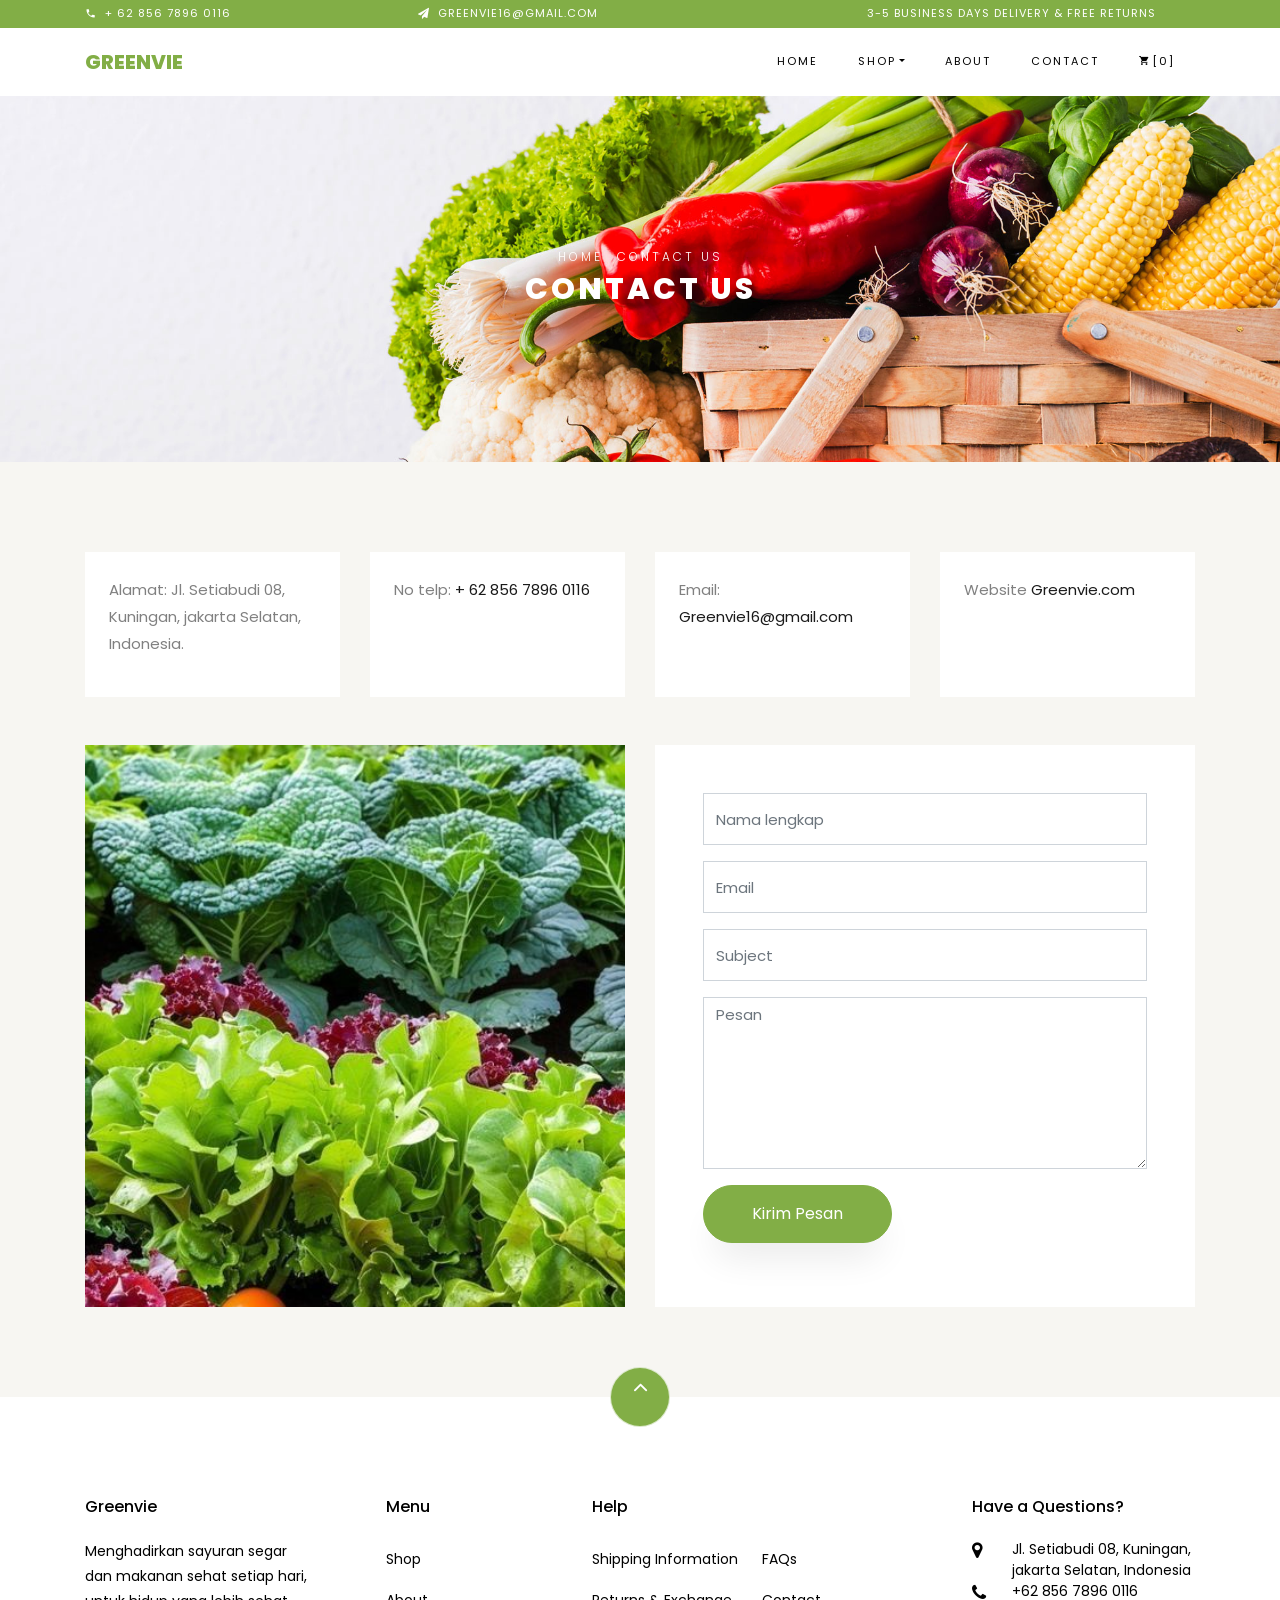
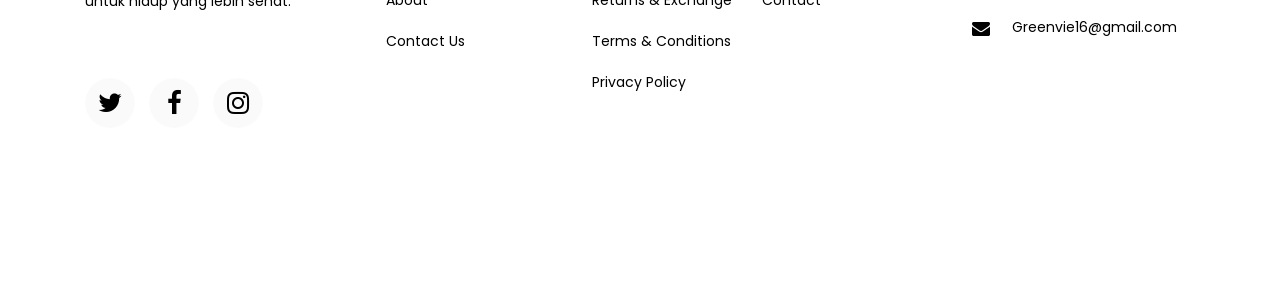
<file: contact.html>
<!DOCTYPE html>
<html lang="en">
  <head>
    <title>Greenvie</title>
    <meta charset="utf-8">
    <meta name="viewport" content="width=device-width, initial-scale=1, shrink-to-fit=no">
    
    <link href="https://fonts.googleapis.com/css?family=Poppins:200,300,400,500,600,700,800&display=swap" rel="stylesheet">
    <link href="https://fonts.googleapis.com/css?family=Lora:400,400i,700,700i&display=swap" rel="stylesheet">
    <link href="https://fonts.googleapis.com/css?family=Amatic+SC:400,700&display=swap" rel="stylesheet">

    <link rel="stylesheet" href="css/open-iconic-bootstrap.min.css">
    <link rel="stylesheet" href="css/animate.css">
    
    <link rel="stylesheet" href="css/owl.carousel.min.css">
    <link rel="stylesheet" href="css/owl.theme.default.min.css">
    <link rel="stylesheet" href="css/magnific-popup.css">

    <link rel="stylesheet" href="css/aos.css">

    <link rel="stylesheet" href="css/ionicons.min.css">

    <link rel="stylesheet" href="css/bootstrap-datepicker.css">
    <link rel="stylesheet" href="css/jquery.timepicker.css">

    
    <link rel="stylesheet" href="css/flaticon.css">
    <link rel="stylesheet" href="css/icomoon.css">
    <link rel="stylesheet" href="css/style.css">
  </head>
  <body class="goto-here">
		<div class="py-1 bg-primary">
    	<div class="container">
    		<div class="row no-gutters d-flex align-items-start align-items-center px-md-0">
	    		<div class="col-lg-12 d-block">
		    		<div class="row d-flex">
		    			<div class="col-md pr-4 d-flex topper align-items-center">
					    	<div class="icon mr-2 d-flex justify-content-center align-items-center"><span class="icon-phone2"></span></div>
						    <span class="text">+ 62 856 7896 0116</span>
					    </div>
					    <div class="col-md pr-4 d-flex topper align-items-center">
					    	<div class="icon mr-2 d-flex justify-content-center align-items-center"><span class="icon-paper-plane"></span></div>
						    <span class="text">Greenvie16@gmail.com</span>
					    </div>
					    <div class="col-md-5 pr-4 d-flex topper align-items-center text-lg-right">
						    <span class="text">3-5 Business days delivery &amp; Free Returns</span>
					    </div>
				    </div>
			    </div>
		    </div>
		  </div>
    </div>
    <nav class="navbar navbar-expand-lg navbar-dark ftco_navbar bg-dark ftco-navbar-light" id="ftco-navbar">
	    <div class="container">
	      <a class="navbar-brand" href="index.html">Greenvie</a>
	      <button class="navbar-toggler" type="button" data-toggle="collapse" data-target="#ftco-nav" aria-controls="ftco-nav" aria-expanded="false" aria-label="Toggle navigation">
	        <span class="oi oi-menu"></span> Menu
	      </button>

	      <div class="collapse navbar-collapse" id="ftco-nav">
	        <ul class="navbar-nav ml-auto">
	          <li class="nav-item"><a href="index.html" class="nav-link">Home</a></li>
	          <li class="nav-item dropdown">
              <a class="nav-link dropdown-toggle" href="#" id="dropdown04" data-toggle="dropdown" aria-haspopup="true" aria-expanded="false">Shop</a>
              <div class="dropdown-menu" aria-labelledby="dropdown04">
              	<a class="dropdown-item" href="shop.html">Shop</a>
                <a class="dropdown-item" href="spesial-menu.html">Spesial menu</a>
                 <a class="dropdown-item" href="cart.html">Chart</a>
                <a class="dropdown-item" href="checkout.html">Checkout</a>
              </div>
            </li>
	          <li class="nav-item"><a href="about.html" class="nav-link">About</a></li>
	          <li class="nav-item active"><a href="contact.html" class="nav-link">Contact</a></li>
	          <li class="nav-item cta cta-colored"><a href="cart.html" class="nav-link"><span class="icon-shopping_cart"></span>[0]</a></li>

	        </ul>
	      </div>
	    </div>
	  </nav>
    <!-- END nav -->

    <div class="hero-wrap hero-bread" style="background-image: url('images/bg_1.jpg');">
      <div class="container">
        <div class="row no-gutters slider-text align-items-center justify-content-center">
          <div class="col-md-9 ftco-animate text-center">
          	<p class="breadcrumbs"><span class="mr-2"><a href="index.html">Home</a></span> <span>Contact us</span></p>
            <h1 class="mb-0 bread">Contact us</h1>
          </div>
        </div>
      </div>
    </div>

    <section class="ftco-section contact-section bg-light">
      <div class="container">
      	<div class="row d-flex mb-5 contact-info">
          <div class="w-100"></div>
          <div class="col-md-3 d-flex">
          	<div class="info bg-white p-4">
	            <p><span>Alamat:</span> Jl. Setiabudi 08, Kuningan, jakarta Selatan, Indonesia.</p>
	          </div>
          </div>
          <div class="col-md-3 d-flex">
          	<div class="info bg-white p-4">
	            <p><span>No telp:</span> <a href="tel://1234567920">+ 62 856 7896 0116</a></p>
	          </div>
          </div>
          <div class="col-md-3 d-flex">
          	<div class="info bg-white p-4">
	            <p><span>Email:</span> <a href="mailto:info@yoursite.com">Greenvie16@gmail.com</a></p>
	          </div>
          </div>
          <div class="col-md-3 d-flex">
          	<div class="info bg-white p-4">
	            <p><span>Website</span> <a href="#">Greenvie.com</a></p>
	          </div>
          </div>
        </div>
        <div class="row block-9">
          <div class="col-md-6 order-md-last d-flex">
            <form action="#" class="bg-white p-5 contact-form">
              <div class="form-group">
                <input type="text" class="form-control" placeholder="Nama lengkap">
              </div>
              <div class="form-group">
                <input type="text" class="form-control" placeholder="Email">
              </div>
              <div class="form-group">
                <input type="text" class="form-control" placeholder="Subject">
              </div>
              <div class="form-group">
                <textarea name="" id="" cols="30" rows="7" class="form-control" placeholder="Pesan"></textarea>
              </div>
              <div class="form-group">
                <input type="submit" value="Kirim Pesan" class="btn btn-primary py-3 px-5">
              </div>
            </form>
          
          </div>

          <div class="col-md-6 d-flex">
          	<div class="hero-wrap hero-bread" style="background-image: url('images/garden.jpg');">
               <div class="container">
        <div class="row no-gutters slider-text align-items-center justify-content-center">
            </div>
          </div>
        </div>
      </div>
    </section>

    <footer class="ftco-footer ftco-section">
      <div class="container">
      	<div class="row">
      		<div class="mouse">
						<a href="#" class="mouse-icon">
							<div class="mouse-wheel"><span class="ion-ios-arrow-up"></span></div>
						</a>
					</div>
      	</div>
        <div class="row mb-5">
          <div class="col-md">
            <div class="ftco-footer-widget mb-4">
              <h2 class="ftco-heading-2">Greenvie</h2>
              <p>Menghadirkan sayuran segar dan makanan sehat setiap hari, untuk hidup yang lebih sehat.</p>
              <ul class="ftco-footer-social list-unstyled float-md-left float-lft mt-5">
                <li class="ftco-animate"><a href="#"><span class="icon-twitter"></span></a></li>
                <li class="ftco-animate"><a href="#"><span class="icon-facebook"></span></a></li>
                <li class="ftco-animate"><a href="#"><span class="icon-instagram"></span></a></li>
              </ul>
            </div>
          </div>
          <div class="col-md">
            <div class="ftco-footer-widget mb-4 ml-md-5">
              <h2 class="ftco-heading-2">Menu</h2>
              <ul class="list-unstyled">
                <li><a href="#" class="py-2 d-block">Shop</a></li>
                <li><a href="#" class="py-2 d-block">About</a></li>
                <li><a href="#" class="py-2 d-block">Contact Us</a></li>
              </ul>
            </div>
          </div>
          <div class="col-md-4">
             <div class="ftco-footer-widget mb-4">
              <h2 class="ftco-heading-2">Help</h2>
              <div class="d-flex">
	              <ul class="list-unstyled mr-l-5 pr-l-3 mr-4">
	                <li><a href="#" class="py-2 d-block">Shipping Information</a></li>
	                <li><a href="#" class="py-2 d-block">Returns &amp; Exchange</a></li>
	                <li><a href="#" class="py-2 d-block">Terms &amp; Conditions</a></li>
	                <li><a href="#" class="py-2 d-block">Privacy Policy</a></li>
	              </ul>
	              <ul class="list-unstyled">
	                <li><a href="#" class="py-2 d-block">FAQs</a></li>
	                <li><a href="#" class="py-2 d-block">Contact</a></li>
	              </ul>
	            </div>
            </div>
          </div>
          <div class="col-md">
            <div class="ftco-footer-widget mb-4">
            	<h2 class="ftco-heading-2">Have a Questions?</h2>
            	<div class="block-23 mb-3">
	              <ul>
	                <li><span class="icon icon-map-marker"></span><span class="text">Jl. Setiabudi 08, Kuningan, jakarta Selatan, Indonesia</span></li>
	                <li><a href="#"><span class="icon icon-phone"></span><span class="text">+62 856 7896 0116</span></a></li>
	                <li><a href="#"><span class="icon icon-envelope"></span><span class="text">Greenvie16@gmail.com</span></a></li>
	              </ul>
	            </div>
            </div>
          </div>
        </div>
        
    </footer>
    
  

  <!-- loader -->
  <div id="ftco-loader" class="show fullscreen"><svg class="circular" width="48px" height="48px"><circle class="path-bg" cx="24" cy="24" r="22" fill="none" stroke-width="4" stroke="#eeeeee"/><circle class="path" cx="24" cy="24" r="22" fill="none" stroke-width="4" stroke-miterlimit="10" stroke="#F96D00"/></svg></div>


  <script src="js/jquery.min.js"></script>
  <script src="js/jquery-migrate-3.0.1.min.js"></script>
  <script src="js/popper.min.js"></script>
  <script src="js/bootstrap.min.js"></script>
  <script src="js/jquery.easing.1.3.js"></script>
  <script src="js/jquery.waypoints.min.js"></script>
  <script src="js/jquery.stellar.min.js"></script>
  <script src="js/owl.carousel.min.js"></script>
  <script src="js/jquery.magnific-popup.min.js"></script>
  <script src="js/aos.js"></script>
  <script src="js/jquery.animateNumber.min.js"></script>
  <script src="js/bootstrap-datepicker.js"></script>
  <script src="js/scrollax.min.js"></script>
  <div class="col-md-6 d-flex align-items-center justify-content-center bg-white">
  <script src="js/main.js"></script>
    
  </body>
</html>
</file>
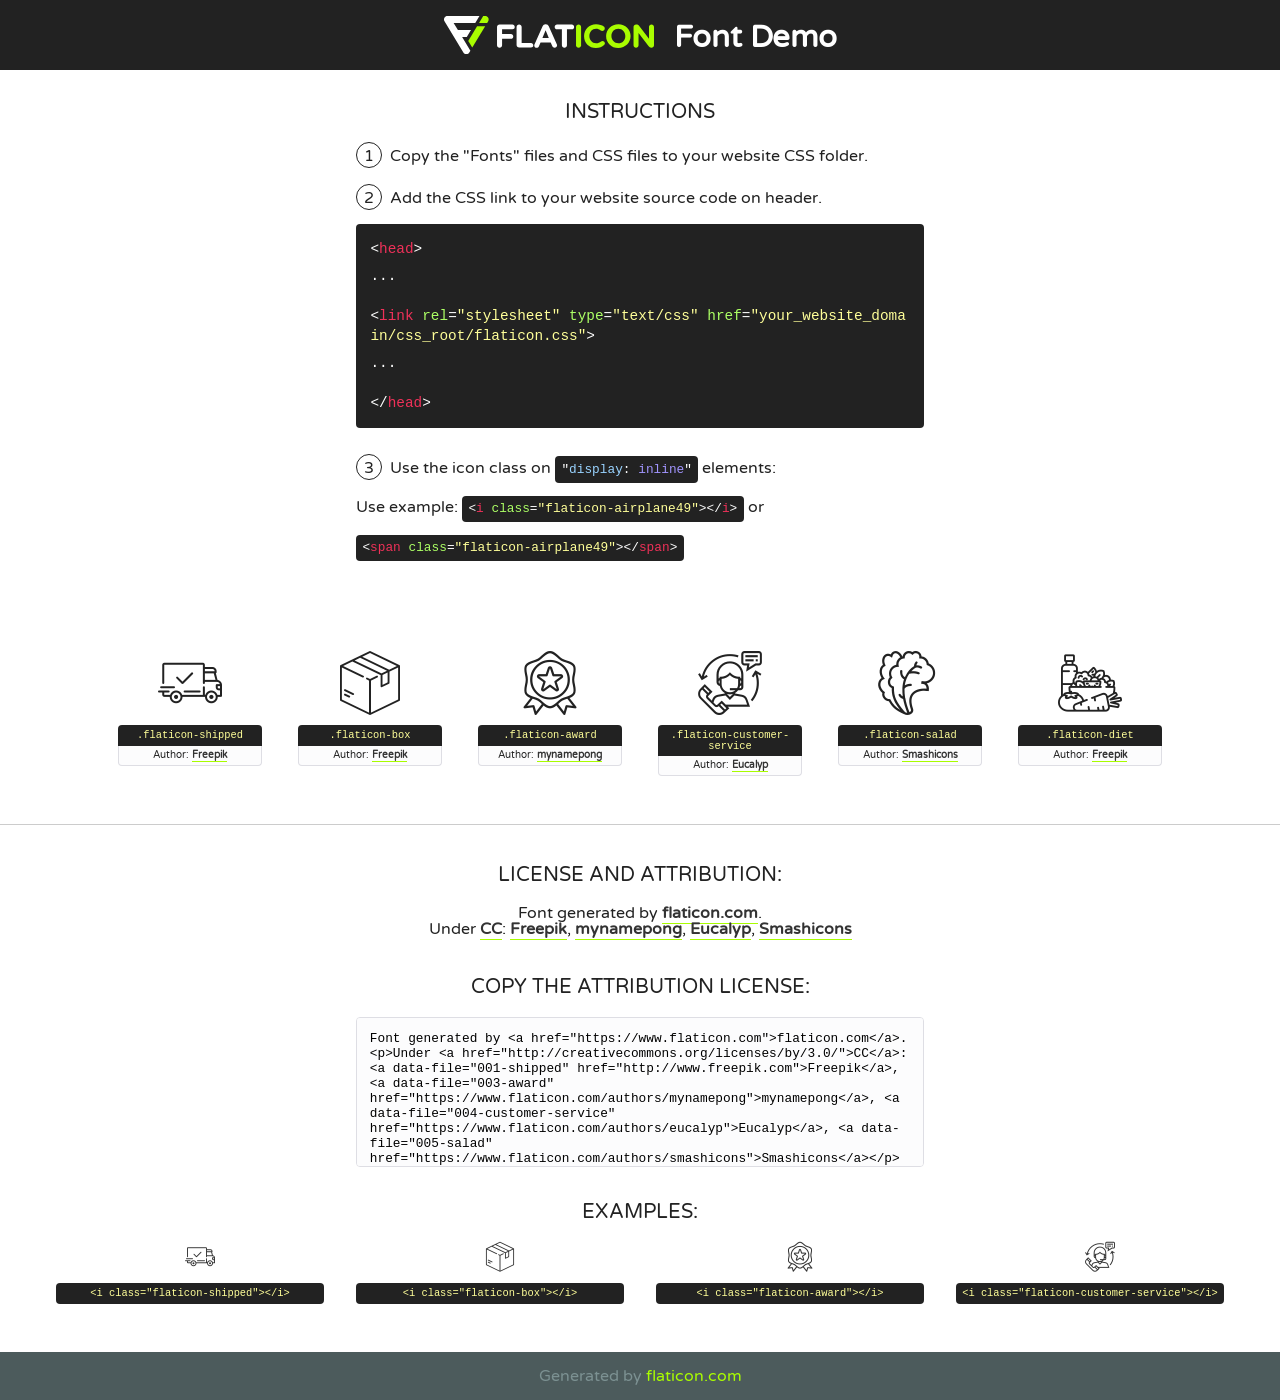
<file: fonts/flaticon/font/flaticon.html>
<!DOCTYPE html>
<!--
  Flaticon icon font: Flaticon
  Creation date: 17/07/2019 12:38
-->
<html>
<!DOCTYPE html>
<html>

<head>
    <title>Flaticon WebFont</title>
    <link href="http://fonts.googleapis.com/css?family=Varela+Round" rel="stylesheet" type="text/css" />
    <link rel="stylesheet" type="text/css" href="flaticon.css">
    <meta charset="UTF-8">
    <style>
    html, body, div, span, applet, object, iframe,
    h1, h2, h3, h4, h5, h6, p, blockquote, pre,
    a, abbr, acronym, address, big, cite, code,
    del, dfn, em, img, ins, kbd, q, s, samp,
    small, strike, strong, sub, sup, tt, var,
    b, u, i, center,
    dl, dt, dd, ol, ul, li,
    fieldset, form, label, legend,
    table, caption, tbody, tfoot, thead, tr, th, td,
    article, aside, canvas, details, embed, 
    figure, figcaption, footer, header, hgroup, 
    menu, nav, output, ruby, section, summary,
    time, mark, audio, video {
        margin: 0;
        padding: 0;
        border: 0;
        font-size: 100%;
        font: inherit;
        vertical-align: baseline;
    }
    /* HTML5 display-role reset for older browsers */
    article, aside, details, figcaption, figure, 
    footer, header, hgroup, menu, nav, section {
        display: block;
    }
    body {
        line-height: 1;
    }
    ol, ul {
        list-style: none;
    }
    blockquote, q {
        quotes: none;
    }
    blockquote:before, blockquote:after,
    q:before, q:after {
        content: '';
        content: none;
    }
    table {
        border-collapse: collapse;
        border-spacing: 0;
    }
    body {
        font-family: 'Varela Round', Helvetica, Arial, sans-serif;
        font-size: 16px;
        color: #222;
    }
    a {
        color: #333;
        border-bottom: 1px solid #a9fd00;
        font-weight: bold;
        text-decoration: none;
    }
    * {
        -moz-box-sizing: border-box;
        -webkit-box-sizing: border-box;
        box-sizing: border-box;
        margin: 0;
        padding: 0;
    }
    [class^="flaticon-"]:before, [class*=" flaticon-"]:before, [class^="flaticon-"]:after, [class*=" flaticon-"]:after {
        font-family: Flaticon;
        font-size: 30px;
        font-style: normal;
        margin-left: 20px;
        color: #333;
    }
    .wrapper {
        max-width: 600px;
        margin: auto;
        padding: 0 1em;
    }
    .title {
        font-size: 1.25em;
        text-align: center;
        margin-bottom: 1em;
        text-transform: uppercase;
    }
    header {
        text-align: center;
        background-color: #222;
        color: #fff;
        padding: 1em;
    }
    header .logo {
        width: 210px;
        height: 38px;
        display: inline-block;
        vertical-align: middle;
        margin-right: 1em;
        border: none;
    }
    header strong {
        font-size: 1.95em;
        font-weight: bold;
        vertical-align: middle;
        margin-top: 5px;
        display: inline-block;
    }
    .demo {
        margin: 2em auto;
        line-height: 1.25em;
    }
    .demo ul li {
        margin-bottom: 1em;
    }
    .demo ul li .num {
        color: #222;
        border-radius: 20px;
        display: inline-block;
        width: 26px;
        padding: 3px;
        height: 26px;
        text-align: center;
        margin-right: 0.5em;
        border: 1px solid #222;
    }
    .demo ul li code {
        background-color: #222;
        border-radius: 4px;
        padding: 0.25em 0.5em;
        display: inline-block;
        color: #fff;
        font-family: Consolas,Monaco,Lucida Console,Liberation Mono,DejaVu Sans Mono,Bitstream Vera Sans Mono,Courier New, monospace;
        font-weight: lighter;
        margin-top: 1em;
        font-size: 0.8em;
        word-break: break-all;
    }
    .demo ul li code.big {
        padding: 1em;
        font-size: 0.9em;
    }
    .demo ul li code .red {
        color: #EF3159;
    }
    .demo ul li code .green {
        color: #ACFF65;
    }
    .demo ul li code .yellow {
        color: #FFFF99;
    }
    .demo ul li code .blue {
        color: #99D3FF;
    }
    .demo ul li code .purple {
        color: #A295FF;
    }
    .demo ul li code .dots {
        margin-top: 0.5em;
        display: block;
    }
    #glyphs {
        border-bottom: 1px solid #ccc;
        padding: 2em 0;
        text-align: center;
    }
    .glyph {
        display: inline-block;
        width: 9em;
        margin: 1em;
        text-align: center;
        vertical-align: top;
        background: #FFF;
    }
    .glyph .glyph-icon {
        padding: 10px;
        display: block;
        font-family:"Flaticon";
        font-size: 64px;
        line-height: 1;
    }
    .glyph .glyph-icon:before {
        font-size: 64px;
        color: #222;
        margin-left: 0;
    }
    .class-name {
        font-size: 0.65em;
        background-color: #222;
        color: #fff;
        border-radius: 4px 4px 0 0;
        padding: 0.5em;
        color: #FFFF99;
        font-family: Consolas,Monaco,Lucida Console,Liberation Mono,DejaVu Sans Mono,Bitstream Vera Sans Mono,Courier New, monospace;
    }
    .author-name {
        font-size: 0.6em;
        background-color: #fcfcfd;
        border: 1px solid #DEDEE4;
        border-top: 0;
        border-radius: 0 0 4px 4px;
        padding: 0.5em;
    }
    .class-name:last-child {
        font-size: 10px;
        color:#888;
    }
    .class-name:last-child a {
        font-size: 10px;
        color:#555;
    }
    .class-name:last-child a:hover {
        color:#a9fd00;
    }
    .glyph > input {
        display: block;
        width: 100px;
        margin: 5px auto;
        text-align: center;
        font-size: 12px;
        cursor: text;
    }
    .glyph > input.icon-input {
        font-family:"Flaticon";
        font-size: 16px;
        margin-bottom: 10px;
    }
    .attribution .title {
        margin-top: 2em;
    }
    .attribution textarea {
        background-color: #fcfcfd;
        padding: 1em;
        border: none;
        box-shadow: none;
        border: 1px solid #DEDEE4;
        border-radius: 4px;
        resize: none;
        width: 100%;
        height: 150px;
        font-size: 0.8em;
        font-family: Consolas,Monaco,Lucida Console,Liberation Mono,DejaVu Sans Mono,Bitstream Vera Sans Mono,Courier New, monospace;
        -webkit-appearance: none;
    }
    .iconsuse {
        margin: 2em auto;
        text-align: center;
        max-width: 1200px;
    }
    .iconsuse:after {
        content: '';
        display: table;
        clear: both;
    }
    .iconsuse .image {
        float: left;
        width: 25%;
        padding: 0 1em;
    }
    .iconsuse .image p {
        margin-bottom: 1em;
    }
    .iconsuse .image span {
        display: block;
        font-size: 0.65em;
        background-color: #222;
        color: #fff;
        border-radius: 4px;
        padding: 0.5em;
        color: #FFFF99;
        margin-top: 1em;
        font-family: Consolas,Monaco,Lucida Console,Liberation Mono,DejaVu Sans Mono,Bitstream Vera Sans Mono,Courier New, monospace;
    }
    #footer {
        text-align: center;
        background-color: #4C5B5C;
        color: #7c9192;
        padding: 1em;
    }
    #footer a {
        border: none;
        color: #a9fd00;
        font-weight: normal;
    }
    @media (max-width: 960px) {
        .iconsuse .image {
            width: 50%;
        }
    }
    @media (max-width: 560px) {
        .iconsuse .image {
            width: 100%;
        }
    }
    </style>
</head>

<body class="characters-off">

    <header>
        <a href="https://www.flaticon.com" target="_blank" class="logo">
            <svg version="1.1" xmlns="http://www.w3.org/2000/svg" xmlns:xlink="http://www.w3.org/1999/xlink" xmlns:a="http://ns.adobe.com/AdobeSVGViewerExtensions/3.0/" viewBox="0 0 560.875 102.036" enable-background="new 0 0 560.875 102.036" xml:space="preserve">
                <defs>
                </defs>
                <g>
                    <g class="letters">
                        <path fill="#ffffff" d="M141.596,29.675c0-3.777,2.985-6.767,6.764-6.767h34.438c3.426,0,6.15,2.728,6.15,6.15
                        c0,3.43-2.724,6.149-6.15,6.149h-27.674v13.091h23.719c3.429,0,6.151,2.724,6.151,6.15c0,3.43-2.723,6.149-6.151,6.149h-23.719
                        v17.574c0,3.773-2.986,6.761-6.764,6.761c-3.779,0-6.764-2.989-6.764-6.761V29.675z"></path>
                        <path fill="#ffffff" d="M193.844,29.149c0-3.781,2.985-6.767,6.764-6.767c3.776,0,6.763,2.985,6.763,6.767v42.957h25.039
                        c3.426,0,6.149,2.726,6.149,6.153c0,3.425-2.723,6.15-6.149,6.15h-31.802c-3.779,0-6.764-2.986-6.764-6.768V29.149z"></path>
                        <path fill="#ffffff" d="M241.891,75.71l21.438-48.407c1.492-3.341,4.215-5.357,7.906-5.357h0.792
                        c3.686,0,6.323,2.017,7.815,5.357l21.439,48.407c0.436,0.967,0.701,1.845,0.701,2.723c0,3.602-2.809,6.501-6.414,6.501
                        c-3.161,0-5.269-1.845-6.499-4.655l-4.132-9.661h-27.059l-4.301,10.102c-1.144,2.631-3.426,4.214-6.237,4.214
                        c-3.517,0-6.24-2.81-6.24-6.325C241.1,77.64,241.451,76.677,241.891,75.71z M279.932,58.666l-8.521-20.297l-8.526,20.297H279.932
                        z"></path>
                        <path fill="#ffffff" d="M314.864,35.387H301.86c-3.429,0-6.239-2.813-6.239-6.238c0-3.429,2.811-6.24,6.239-6.24h39.533
                        c3.426,0,6.237,2.811,6.237,6.24c0,3.425-2.811,6.238-6.237,6.238h-13.001v42.785c0,3.773-2.99,6.761-6.764,6.761
                        c-3.779,0-6.764-2.989-6.764-6.761V35.387z"></path>
                        <path fill="#A9FD00" d="M352.615,29.149c0-3.781,2.985-6.767,6.767-6.767c3.774,0,6.761,2.985,6.761,6.767v49.024
                        c0,3.773-2.987,6.761-6.761,6.761c-3.781,0-6.767-2.989-6.767-6.761V29.149z"></path>
                        <path fill="#A9FD00" d="M374.132,53.836v-0.179c0-17.481,13.178-31.801,32.065-31.801c9.22,0,15.459,2.458,20.557,6.238
                        c1.402,1.054,2.637,2.985,2.637,5.357c0,3.692-2.985,6.59-6.681,6.59c-1.845,0-3.071-0.702-4.044-1.319
                        c-3.776-2.813-7.729-4.393-12.562-4.393c-10.364,0-17.831,8.611-17.831,19.154v0.173c0,10.542,7.291,19.329,17.831,19.329
                        c5.715,0,9.492-1.756,13.359-4.834c1.049-0.874,2.458-1.491,4.039-1.491c3.429,0,6.325,2.813,6.325,6.236
                        c0,2.106-1.056,3.78-2.282,4.834c-5.539,4.834-12.036,7.733-21.878,7.733C387.572,85.464,374.132,71.493,374.132,53.836z"></path>
                        <path fill="#A9FD00" d="M433.009,53.836v-0.179c0-17.481,13.79-31.801,32.766-31.801c18.981,0,32.592,14.143,32.592,31.628v0.173
                        c0,17.483-13.785,31.807-32.769,31.807C446.625,85.464,433.009,71.32,433.009,53.836z M484.224,53.836v-0.179
                        c0-10.539-7.725-19.326-18.626-19.326c-10.893,0-18.449,8.611-18.449,19.154v0.173c0,10.542,7.73,19.329,18.626,19.329
                        C476.676,72.986,484.224,64.378,484.224,53.836z"></path>
                        <path fill="#A9FD00" d="M506.233,29.321c0-3.774,2.99-6.763,6.767-6.763h1.401c3.252,0,5.183,1.583,7.029,3.953l26.093,34.265
                        V29.059c0-3.692,2.99-6.677,6.681-6.677c3.683,0,6.671,2.985,6.671,6.677v48.934c0,3.78-2.987,6.765-6.764,6.765h-0.436
                        c-3.257,0-5.188-1.581-7.034-3.953l-27.056-35.492v32.944c0,3.687-2.985,6.676-6.678,6.676c-3.683,0-6.673-2.989-6.673-6.676
                        V29.321z"></path>
                    </g>
                    <g class="insignia">
                        <path fill="#ffffff" d="M48.372,56.137h12.517l11.156-18.537H37.186L25.688,18.539h57.825L94.668,0H9.271
                        C5.925,0,2.842,1.801,1.198,4.716c-1.644,2.907-1.593,6.482,0.134,9.343l50.38,83.501c1.678,2.781,4.689,4.476,7.938,4.476
                        c3.246,0,6.257-1.695,7.935-4.476l2.898-4.804L48.372,56.137z"></path>
                        <g class="i">
                            <path fill="#A9FD00" d="M93.575,18.539h0.031v0.004l21.652,0.004l2.705-4.488c1.727-2.861,1.778-6.436,0.133-9.343
                            C116.454,1.801,113.371,0,110.026,0h-5.294L93.575,18.539z"></path>
                            <polygon fill="#A9FD00" points="88.291,27.356 64.725,66.486 75.519,84.404 109.942,27.356"></polygon>
                        </g>
                    </g>
                </g>
            </svg>
        </a>
        <strong>Font Demo</strong>
    </header>


    <section class="demo wrapper">

        <p class="title">Instructions</p>

        <ul>
            <li>
                <span class="num">1</span>Copy the "Fonts" files and CSS files to your website CSS folder.
            </li>
            <li>
                <span class="num">2</span>Add the CSS link to your website source code on header.
                <code class="big">
                    &lt;<span class="red">head</span>&gt;
                    <br/><span class="dots">...</span>
                    <br/>&lt;<span class="red">link</span> <span class="green">rel</span>=<span class="yellow">"stylesheet"</span> <span class="green">type</span>=<span class="yellow">"text/css"</span> <span class="green">href</span>=<span class="yellow">"your_website_domain/css_root/flaticon.css"</span>&gt;
                    <br/><span class="dots">...</span>
                    <br/>&lt;/<span class="red">head</span>&gt;
                </code>
            </li>

            <li>
                <p>
                    <span class="num">3</span>Use the icon class on <code>"<span class="blue">display</span>:<span class="purple"> inline</span>"</code> elements:
                    <br />
                    Use example: <code>&lt;<span class="red">i</span> <span class="green">class</span>=<span class="yellow">&quot;flaticon-airplane49&quot;</span>&gt;&lt;/<span class="red">i</span>&gt;</code> or <code>&lt;<span class="red">span</span> <span class="green">class</span>=<span class="yellow">&quot;flaticon-airplane49&quot;</span>&gt;&lt;/<span class="red">span</span>&gt;</code>
            </li>
        </ul>

    </section>




   <section id="glyphs">          
    
      
        <div class="glyph"><div class="glyph-icon flaticon-shipped"></div>
            <div class="class-name">.flaticon-shipped</div>
            <div class="author-name">Author: <a data-file="001-shipped" href="http://www.freepik.com">Freepik</a> </div> 
        </div>        
        
        <div class="glyph"><div class="glyph-icon flaticon-box"></div>
            <div class="class-name">.flaticon-box</div>
            <div class="author-name">Author: <a data-file="002-box" href="http://www.freepik.com">Freepik</a> </div> 
        </div>        
        
        <div class="glyph"><div class="glyph-icon flaticon-award"></div>
            <div class="class-name">.flaticon-award</div>
            <div class="author-name">Author: <a data-file="003-award" href="https://www.flaticon.com/authors/mynamepong">mynamepong</a> </div> 
        </div>        
        
        <div class="glyph"><div class="glyph-icon flaticon-customer-service"></div>
            <div class="class-name">.flaticon-customer-service</div>
            <div class="author-name">Author: <a data-file="004-customer-service" href="https://www.flaticon.com/authors/eucalyp">Eucalyp</a> </div> 
        </div>        
        
        <div class="glyph"><div class="glyph-icon flaticon-salad"></div>
            <div class="class-name">.flaticon-salad</div>
            <div class="author-name">Author: <a data-file="005-salad" href="https://www.flaticon.com/authors/smashicons">Smashicons</a> </div> 
        </div>        
        
        <div class="glyph"><div class="glyph-icon flaticon-diet"></div>
            <div class="class-name">.flaticon-diet</div>
            <div class="author-name">Author: <a data-file="006-diet" href="http://www.freepik.com">Freepik</a> </div> 
        </div>        
        

    </section>



    <section class="attribution wrapper"   style="text-align:center;">

      <div class="title">License and attribution:</div><div class="attrDiv">Font generated by <a href="https://www.flaticon.com">flaticon.com</a>. <div><p>Under <a href="http://creativecommons.org/licenses/by/3.0/">CC</a>: <a data-file="001-shipped" href="http://www.freepik.com">Freepik</a>, <a data-file="003-award" href="https://www.flaticon.com/authors/mynamepong">mynamepong</a>, <a data-file="004-customer-service" href="https://www.flaticon.com/authors/eucalyp">Eucalyp</a>, <a data-file="005-salad" href="https://www.flaticon.com/authors/smashicons">Smashicons</a></p>  </div>
      </div>
      <div class="title">Copy the Attribution License:</div>

    <textarea onclick="this.focus();this.select();">Font generated by &lt;a href=&quot;https://www.flaticon.com&quot;&gt;flaticon.com&lt;/a&gt;. <p>Under <a href="http://creativecommons.org/licenses/by/3.0/">CC</a>: <a data-file="001-shipped" href="http://www.freepik.com">Freepik</a>, <a data-file="003-award" href="https://www.flaticon.com/authors/mynamepong">mynamepong</a>, <a data-file="004-customer-service" href="https://www.flaticon.com/authors/eucalyp">Eucalyp</a>, <a data-file="005-salad" href="https://www.flaticon.com/authors/smashicons">Smashicons</a></p>  
     </textarea>

    </section>

    <section class="iconsuse">

          <div class="title">Examples:</div>            
             
            <div class="image">
                <p>
                    <i class="glyph-icon flaticon-shipped"></i> 
                    <span>&lt;i class=&quot;flaticon-shipped&quot;&gt;&lt;/i&gt;</span>
                </p>
            </div>
            
            <div class="image">
                <p>
                    <i class="glyph-icon flaticon-box"></i> 
                    <span>&lt;i class=&quot;flaticon-box&quot;&gt;&lt;/i&gt;</span>
                </p>
            </div>
            
            <div class="image">
                <p>
                    <i class="glyph-icon flaticon-award"></i> 
                    <span>&lt;i class=&quot;flaticon-award&quot;&gt;&lt;/i&gt;</span>
                </p>
            </div>
            
            <div class="image">
                <p>
                    <i class="glyph-icon flaticon-customer-service"></i> 
                    <span>&lt;i class=&quot;flaticon-customer-service&quot;&gt;&lt;/i&gt;</span>
                </p>
            </div>
                       
        </div>
                            
    </section>

<div id="footer">
    <div>Generated by <a href="https://www.flaticon.com">flaticon.com</a>
    </div>
</div>



</body>
</html>
</file>
<file: css/flaticon.css>
/*
  	Flaticon icon font: Flaticon
  	Creation date: 12/08/2018 13:24
  	*/


@font-face {
  font-family: "Flaticon";
  src: url("../fonts/flaticon/font/Flaticon.eot");
  src: url("../fonts/flaticon/font/Flaticon.eot?#iefix") format("embedded-opentype"),
       url("../fonts/flaticon/font/Flaticon.woff") format("woff"),
       url("../fonts/flaticon/font/Flaticon.ttf") format("truetype"),
       url("../fonts/flaticon/font/Flaticon.svg#Flaticon") format("svg");
  font-weight: normal;
  font-style: normal;
}

@media screen and (-webkit-min-device-pixel-ratio:0) {
  @font-face {
    font-family: "Flaticon";
    src: url("../fonts/flaticon/font/Flaticon.svg#Flaticon") format("svg");
  }
}

[class^="flaticon-"]:before, [class*=" flaticon-"]:before,
[class^="flaticon-"]:after, [class*=" flaticon-"]:after {   
  font-family: Flaticon;
  font-style: normal;
  font-weight: normal;
  font-variant: normal;
  text-transform: none;
  line-height: 1;

  /* Better Font Rendering =========== */
  -webkit-font-smoothing: antialiased;
  -moz-osx-font-smoothing: grayscale;
}

.flaticon-shipped:before { content: "\f100"; }
.flaticon-box:before { content: "\f101"; }
.flaticon-award:before { content: "\f102"; }
.flaticon-customer-service:before { content: "\f103"; }
.flaticon-salad:before { content: "\f104"; }
.flaticon-diet:before { content: "\f105"; }
</file>
<file: css/icomoon.css>
@font-face {
  font-family: 'icomoon';
  src:  url('../fonts/icomoon/icomoon.eot?6tt51o');
  src:  url('../fonts/icomoon/icomoon.eot?6tt51o#iefix') format('embedded-opentype'),
    url('../fonts/icomoon/icomoon.ttf?6tt51o') format('truetype'),
    url('../fonts/icomoon/icomoon.woff?6tt51o') format('woff'),
    url('../fonts/icomoon/icomoon.svg?6tt51o#icomoon') format('svg');
  font-weight: normal;
  font-style: normal;
}

[class^="icon-"], [class*=" icon-"] {
  /* use !important to prevent issues with browser extensions that change fonts */
  font-family: 'icomoon' !important;
  speak: none;
  font-style: normal;
  font-weight: normal;
  font-variant: normal;
  text-transform: none;
  line-height: 1;

  /* Better Font Rendering =========== */
  -webkit-font-smoothing: antialiased;
  -moz-osx-font-smoothing: grayscale;
}

.icon-asterisk:before {
  content: "\f069";
}
.icon-plus:before {
  content: "\f067";
}
.icon-question:before {
  content: "\f128";
}
.icon-minus:before {
  content: "\f068";
}
.icon-glass:before {
  content: "\f000";
}
.icon-music:before {
  content: "\f001";
}
.icon-search:before {
  content: "\f002";
}
.icon-envelope-o:before {
  content: "\f003";
}
.icon-heart:before {
  content: "\f004";
}
.icon-star:before {
  content: "\f005";
}
.icon-star-o:before {
  content: "\f006";
}
.icon-user:before {
  content: "\f007";
}
.icon-film:before {
  content: "\f008";
}
.icon-th-large:before {
  content: "\f009";
}
.icon-th:before {
  content: "\f00a";
}
.icon-th-list:before {
  content: "\f00b";
}
.icon-check:before {
  content: "\f00c";
}
.icon-close:before {
  content: "\f00d";
}
.icon-remove:before {
  content: "\f00d";
}
.icon-times:before {
  content: "\f00d";
}
.icon-search-plus:before {
  content: "\f00e";
}
.icon-search-minus:before {
  content: "\f010";
}
.icon-power-off:before {
  content: "\f011";
}
.icon-signal:before {
  content: "\f012";
}
.icon-cog:before {
  content: "\f013";
}
.icon-gear:before {
  content: "\f013";
}
.icon-trash-o:before {
  content: "\f014";
}
.icon-home:before {
  content: "\f015";
}
.icon-file-o:before {
  content: "\f016";
}
.icon-clock-o:before {
  content: "\f017";
}
.icon-road:before {
  content: "\f018";
}
.icon-download:before {
  content: "\f019";
}
.icon-arrow-circle-o-down:before {
  content: "\f01a";
}
.icon-arrow-circle-o-up:before {
  content: "\f01b";
}
.icon-inbox:before {
  content: "\f01c";
}
.icon-play-circle-o:before {
  content: "\f01d";
}
.icon-repeat:before {
  content: "\f01e";
}
.icon-rotate-right:before {
  content: "\f01e";
}
.icon-refresh:before {
  content: "\f021";
}
.icon-list-alt:before {
  content: "\f022";
}
.icon-lock:before {
  content: "\f023";
}
.icon-flag:before {
  content: "\f024";
}
.icon-headphones:before {
  content: "\f025";
}
.icon-volume-off:before {
  content: "\f026";
}
.icon-volume-down:before {
  content: "\f027";
}
.icon-volume-up:before {
  content: "\f028";
}
.icon-qrcode:before {
  content: "\f029";
}
.icon-barcode:before {
  content: "\f02a";
}
.icon-tag:before {
  content: "\f02b";
}
.icon-tags:before {
  content: "\f02c";
}
.icon-book:before {
  content: "\f02d";
}
.icon-bookmark:before {
  content: "\f02e";
}
.icon-print:before {
  content: "\f02f";
}
.icon-camera:before {
  content: "\f030";
}
.icon-font:before {
  content: "\f031";
}
.icon-bold:before {
  content: "\f032";
}
.icon-italic:before {
  content: "\f033";
}
.icon-text-height:before {
  content: "\f034";
}
.icon-text-width:before {
  content: "\f035";
}
.icon-align-left:before {
  content: "\f036";
}
.icon-align-center:before {
  content: "\f037";
}
.icon-align-right:before {
  content: "\f038";
}
.icon-align-justify:before {
  content: "\f039";
}
.icon-list:before {
  content: "\f03a";
}
.icon-dedent:before {
  content: "\f03b";
}
.icon-outdent:before {
  content: "\f03b";
}
.icon-indent:before {
  content: "\f03c";
}
.icon-video-camera:before {
  content: "\f03d";
}
.icon-image:before {
  content: "\f03e";
}
.icon-photo:before {
  content: "\f03e";
}
.icon-picture-o:before {
  content: "\f03e";
}
.icon-pencil:before {
  content: "\f040";
}
.icon-map-marker:before {
  content: "\f041";
}
.icon-adjust:before {
  content: "\f042";
}
.icon-tint:before {
  content: "\f043";
}
.icon-edit:before {
  content: "\f044";
}
.icon-pencil-square-o:before {
  content: "\f044";
}
.icon-share-square-o:before {
  content: "\f045";
}
.icon-check-square-o:before {
  content: "\f046";
}
.icon-arrows:before {
  content: "\f047";
}
.icon-step-backward:before {
  content: "\f048";
}
.icon-fast-backward:before {
  content: "\f049";
}
.icon-backward:before {
  content: "\f04a";
}
.icon-play:before {
  content: "\f04b";
}
.icon-pause:before {
  content: "\f04c";
}
.icon-stop:before {
  content: "\f04d";
}
.icon-forward:before {
  content: "\f04e";
}
.icon-fast-forward:before {
  content: "\f050";
}
.icon-step-forward:before {
  content: "\f051";
}
.icon-eject:before {
  content: "\f052";
}
.icon-chevron-left:before {
  content: "\f053";
}
.icon-chevron-right:before {
  content: "\f054";
}
.icon-plus-circle:before {
  content: "\f055";
}
.icon-minus-circle:before {
  content: "\f056";
}
.icon-times-circle:before {
  content: "\f057";
}
.icon-check-circle:before {
  content: "\f058";
}
.icon-question-circle:before {
  content: "\f059";
}
.icon-info-circle:before {
  content: "\f05a";
}
.icon-crosshairs:before {
  content: "\f05b";
}
.icon-times-circle-o:before {
  content: "\f05c";
}
.icon-check-circle-o:before {
  content: "\f05d";
}
.icon-ban:before {
  content: "\f05e";
}
.icon-arrow-left:before {
  content: "\f060";
}
.icon-arrow-right:before {
  content: "\f061";
}
.icon-arrow-up:before {
  content: "\f062";
}
.icon-arrow-down:before {
  content: "\f063";
}
.icon-mail-forward:before {
  content: "\f064";
}
.icon-share:before {
  content: "\f064";
}
.icon-expand:before {
  content: "\f065";
}
.icon-compress:before {
  content: "\f066";
}
.icon-exclamation-circle:before {
  content: "\f06a";
}
.icon-gift:before {
  content: "\f06b";
}
.icon-leaf:before {
  content: "\f06c";
}
.icon-fire:before {
  content: "\f06d";
}
.icon-eye:before {
  content: "\f06e";
}
.icon-eye-slash:before {
  content: "\f070";
}
.icon-exclamation-triangle:before {
  content: "\f071";
}
.icon-warning:before {
  content: "\f071";
}
.icon-plane:before {
  content: "\f072";
}
.icon-calendar:before {
  content: "\f073";
}
.icon-random:before {
  content: "\f074";
}
.icon-comment:before {
  content: "\f075";
}
.icon-magnet:before {
  content: "\f076";
}
.icon-chevron-up:before {
  content: "\f077";
}
.icon-chevron-down:before {
  content: "\f078";
}
.icon-retweet:before {
  content: "\f079";
}
.icon-shopping-cart:before {
  content: "\f07a";
}
.icon-folder:before {
  content: "\f07b";
}
.icon-folder-open:before {
  content: "\f07c";
}
.icon-arrows-v:before {
  content: "\f07d";
}
.icon-arrows-h:before {
  content: "\f07e";
}
.icon-bar-chart:before {
  content: "\f080";
}
.icon-bar-chart-o:before {
  content: "\f080";
}
.icon-twitter-square:before {
  content: "\f081";
}
.icon-facebook-square:before {
  content: "\f082";
}
.icon-camera-retro:before {
  content: "\f083";
}
.icon-key:before {
  content: "\f084";
}
.icon-cogs:before {
  content: "\f085";
}
.icon-gears:before {
  content: "\f085";
}
.icon-comments:before {
  content: "\f086";
}
.icon-thumbs-o-up:before {
  content: "\f087";
}
.icon-thumbs-o-down:before {
  content: "\f088";
}
.icon-star-half:before {
  content: "\f089";
}
.icon-heart-o:before {
  content: "\f08a";
}
.icon-sign-out:before {
  content: "\f08b";
}
.icon-linkedin-square:before {
  content: "\f08c";
}
.icon-thumb-tack:before {
  content: "\f08d";
}
.icon-external-link:before {
  content: "\f08e";
}
.icon-sign-in:before {
  content: "\f090";
}
.icon-trophy:before {
  content: "\f091";
}
.icon-github-square:before {
  content: "\f092";
}
.icon-upload:before {
  content: "\f093";
}
.icon-lemon-o:before {
  content: "\f094";
}
.icon-phone:before {
  content: "\f095";
}
.icon-square-o:before {
  content: "\f096";
}
.icon-bookmark-o:before {
  content: "\f097";
}
.icon-phone-square:before {
  content: "\f098";
}
.icon-twitter:before {
  content: "\f099";
}
.icon-facebook:before {
  content: "\f09a";
}
.icon-facebook-f:before {
  content: "\f09a";
}
.icon-github:before {
  content: "\f09b";
}
.icon-unlock:before {
  content: "\f09c";
}
.icon-credit-card:before {
  content: "\f09d";
}
.icon-feed:before {
  content: "\f09e";
}
.icon-rss:before {
  content: "\f09e";
}
.icon-hdd-o:before {
  content: "\f0a0";
}
.icon-bullhorn:before {
  content: "\f0a1";
}
.icon-bell-o:before {
  content: "\f0a2";
}
.icon-certificate:before {
  content: "\f0a3";
}
.icon-hand-o-right:before {
  content: "\f0a4";
}
.icon-hand-o-left:before {
  content: "\f0a5";
}
.icon-hand-o-up:before {
  content: "\f0a6";
}
.icon-hand-o-down:before {
  content: "\f0a7";
}
.icon-arrow-circle-left:before {
  content: "\f0a8";
}
.icon-arrow-circle-right:before {
  content: "\f0a9";
}
.icon-arrow-circle-up:before {
  content: "\f0aa";
}
.icon-arrow-circle-down:before {
  content: "\f0ab";
}
.icon-globe:before {
  content: "\f0ac";
}
.icon-wrench:before {
  content: "\f0ad";
}
.icon-tasks:before {
  content: "\f0ae";
}
.icon-filter:before {
  content: "\f0b0";
}
.icon-briefcase:before {
  content: "\f0b1";
}
.icon-arrows-alt:before {
  content: "\f0b2";
}
.icon-group:before {
  content: "\f0c0";
}
.icon-users:before {
  content: "\f0c0";
}
.icon-chain:before {
  content: "\f0c1";
}
.icon-link:before {
  content: "\f0c1";
}
.icon-cloud:before {
  content: "\f0c2";
}
.icon-flask:before {
  content: "\f0c3";
}
.icon-cut:before {
  content: "\f0c4";
}
.icon-scissors:before {
  content: "\f0c4";
}
.icon-copy:before {
  content: "\f0c5";
}
.icon-files-o:before {
  content: "\f0c5";
}
.icon-paperclip:before {
  content: "\f0c6";
}
.icon-floppy-o:before {
  content: "\f0c7";
}
.icon-save:before {
  content: "\f0c7";
}
.icon-square:before {
  content: "\f0c8";
}
.icon-bars:before {
  content: "\f0c9";
}
.icon-navicon:before {
  content: "\f0c9";
}
.icon-reorder:before {
  content: "\f0c9";
}
.icon-list-ul:before {
  content: "\f0ca";
}
.icon-list-ol:before {
  content: "\f0cb";
}
.icon-strikethrough:before {
  content: "\f0cc";
}
.icon-underline:before {
  content: "\f0cd";
}
.icon-table:before {
  content: "\f0ce";
}
.icon-magic:before {
  content: "\f0d0";
}
.icon-truck:before {
  content: "\f0d1";
}
.icon-pinterest:before {
  content: "\f0d2";
}
.icon-pinterest-square:before {
  content: "\f0d3";
}
.icon-google-plus-square:before {
  content: "\f0d4";
}
.icon-google-plus:before {
  content: "\f0d5";
}
.icon-money:before {
  content: "\f0d6";
}
.icon-caret-down:before {
  content: "\f0d7";
}
.icon-caret-up:before {
  content: "\f0d8";
}
.icon-caret-left:before {
  content: "\f0d9";
}
.icon-caret-right:before {
  content: "\f0da";
}
.icon-columns:before {
  content: "\f0db";
}
.icon-sort:before {
  content: "\f0dc";
}
.icon-unsorted:before {
  content: "\f0dc";
}
.icon-sort-desc:before {
  content: "\f0dd";
}
.icon-sort-down:before {
  content: "\f0dd";
}
.icon-sort-asc:before {
  content: "\f0de";
}
.icon-sort-up:before {
  content: "\f0de";
}
.icon-envelope:before {
  content: "\f0e0";
}
.icon-linkedin:before {
  content: "\f0e1";
}
.icon-rotate-left:before {
  content: "\f0e2";
}
.icon-undo:before {
  content: "\f0e2";
}
.icon-gavel:before {
  content: "\f0e3";
}
.icon-legal:before {
  content: "\f0e3";
}
.icon-dashboard:before {
  content: "\f0e4";
}
.icon-tachometer:before {
  content: "\f0e4";
}
.icon-comment-o:before {
  content: "\f0e5";
}
.icon-comments-o:before {
  content: "\f0e6";
}
.icon-bolt:before {
  content: "\f0e7";
}
.icon-flash:before {
  content: "\f0e7";
}
.icon-sitemap:before {
  content: "\f0e8";
}
.icon-umbrella:before {
  content: "\f0e9";
}
.icon-clipboard:before {
  content: "\f0ea";
}
.icon-paste:before {
  content: "\f0ea";
}
.icon-lightbulb-o:before {
  content: "\f0eb";
}
.icon-exchange:before {
  content: "\f0ec";
}
.icon-cloud-download:before {
  content: "\f0ed";
}
.icon-cloud-upload:before {
  content: "\f0ee";
}
.icon-user-md:before {
  content: "\f0f0";
}
.icon-stethoscope:before {
  content: "\f0f1";
}
.icon-suitcase:before {
  content: "\f0f2";
}
.icon-bell:before {
  content: "\f0f3";
}
.icon-coffee:before {
  content: "\f0f4";
}
.icon-cutlery:before {
  content: "\f0f5";
}
.icon-file-text-o:before {
  content: "\f0f6";
}
.icon-building-o:before {
  content: "\f0f7";
}
.icon-hospital-o:before {
  content: "\f0f8";
}
.icon-ambulance:before {
  content: "\f0f9";
}
.icon-medkit:before {
  content: "\f0fa";
}
.icon-fighter-jet:before {
  content: "\f0fb";
}
.icon-beer:before {
  content: "\f0fc";
}
.icon-h-square:before {
  content: "\f0fd";
}
.icon-plus-square:before {
  content: "\f0fe";
}
.icon-angle-double-left:before {
  content: "\f100";
}
.icon-angle-double-right:before {
  content: "\f101";
}
.icon-angle-double-up:before {
  content: "\f102";
}
.icon-angle-double-down:before {
  content: "\f103";
}
.icon-angle-left:before {
  content: "\f104";
}
.icon-angle-right:before {
  content: "\f105";
}
.icon-angle-up:before {
  content: "\f106";
}
.icon-angle-down:before {
  content: "\f107";
}
.icon-desktop:before {
  content: "\f108";
}
.icon-laptop:before {
  content: "\f109";
}
.icon-tablet:before {
  content: "\f10a";
}
.icon-mobile:before {
  content: "\f10b";
}
.icon-mobile-phone:before {
  content: "\f10b";
}
.icon-circle-o:before {
  content: "\f10c";
}
.icon-quote-left:before {
  content: "\f10d";
}
.icon-quote-right:before {
  content: "\f10e";
}
.icon-spinner:before {
  content: "\f110";
}
.icon-circle:before {
  content: "\f111";
}
.icon-mail-reply:before {
  content: "\f112";
}
.icon-reply:before {
  content: "\f112";
}
.icon-github-alt:before {
  content: "\f113";
}
.icon-folder-o:before {
  content: "\f114";
}
.icon-folder-open-o:before {
  content: "\f115";
}
.icon-smile-o:before {
  content: "\f118";
}
.icon-frown-o:before {
  content: "\f119";
}
.icon-meh-o:before {
  content: "\f11a";
}
.icon-gamepad:before {
  content: "\f11b";
}
.icon-keyboard-o:before {
  content: "\f11c";
}
.icon-flag-o:before {
  content: "\f11d";
}
.icon-flag-checkered:before {
  content: "\f11e";
}
.icon-terminal:before {
  content: "\f120";
}
.icon-code:before {
  content: "\f121";
}
.icon-mail-reply-all:before {
  content: "\f122";
}
.icon-reply-all:before {
  content: "\f122";
}
.icon-star-half-empty:before {
  content: "\f123";
}
.icon-star-half-full:before {
  content: "\f123";
}
.icon-star-half-o:before {
  content: "\f123";
}
.icon-location-arrow:before {
  content: "\f124";
}
.icon-crop:before {
  content: "\f125";
}
.icon-code-fork:before {
  content: "\f126";
}
.icon-chain-broken:before {
  content: "\f127";
}
.icon-unlink:before {
  content: "\f127";
}
.icon-info:before {
  content: "\f129";
}
.icon-exclamation:before {
  content: "\f12a";
}
.icon-superscript:before {
  content: "\f12b";
}
.icon-subscript:before {
  content: "\f12c";
}
.icon-eraser:before {
  content: "\f12d";
}
.icon-puzzle-piece:before {
  content: "\f12e";
}
.icon-microphone:before {
  content: "\f130";
}
.icon-microphone-slash:before {
  content: "\f131";
}
.icon-shield:before {
  content: "\f132";
}
.icon-calendar-o:before {
  content: "\f133";
}
.icon-fire-extinguisher:before {
  content: "\f134";
}
.icon-rocket:before {
  content: "\f135";
}
.icon-maxcdn:before {
  content: "\f136";
}
.icon-chevron-circle-left:before {
  content: "\f137";
}
.icon-chevron-circle-right:before {
  content: "\f138";
}
.icon-chevron-circle-up:before {
  content: "\f139";
}
.icon-chevron-circle-down:before {
  content: "\f13a";
}
.icon-html5:before {
  content: "\f13b";
}
.icon-css3:before {
  content: "\f13c";
}
.icon-anchor:before {
  content: "\f13d";
}
.icon-unlock-alt:before {
  content: "\f13e";
}
.icon-bullseye:before {
  content: "\f140";
}
.icon-ellipsis-h:before {
  content: "\f141";
}
.icon-ellipsis-v:before {
  content: "\f142";
}
.icon-rss-square:before {
  content: "\f143";
}
.icon-play-circle:before {
  content: "\f144";
}
.icon-ticket:before {
  content: "\f145";
}
.icon-minus-square:before {
  content: "\f146";
}
.icon-minus-square-o:before {
  content: "\f147";
}
.icon-level-up:before {
  content: "\f148";
}
.icon-level-down:before {
  content: "\f149";
}
.icon-check-square:before {
  content: "\f14a";
}
.icon-pencil-square:before {
  content: "\f14b";
}
.icon-external-link-square:before {
  content: "\f14c";
}
.icon-share-square:before {
  content: "\f14d";
}
.icon-compass:before {
  content: "\f14e";
}
.icon-caret-square-o-down:before {
  content: "\f150";
}
.icon-toggle-down:before {
  content: "\f150";
}
.icon-caret-square-o-up:before {
  content: "\f151";
}
.icon-toggle-up:before {
  content: "\f151";
}
.icon-caret-square-o-right:before {
  content: "\f152";
}
.icon-toggle-right:before {
  content: "\f152";
}
.icon-eur:before {
  content: "\f153";
}
.icon-euro:before {
  content: "\f153";
}
.icon-gbp:before {
  content: "\f154";
}
.icon-dollar:before {
  content: "\f155";
}
.icon-usd:before {
  content: "\f155";
}
.icon-inr:before {
  content: "\f156";
}
.icon-rupee:before {
  content: "\f156";
}
.icon-cny:before {
  content: "\f157";
}
.icon-jpy:before {
  content: "\f157";
}
.icon-rmb:before {
  content: "\f157";
}
.icon-yen:before {
  content: "\f157";
}
.icon-rouble:before {
  content: "\f158";
}
.icon-rub:before {
  content: "\f158";
}
.icon-ruble:before {
  content: "\f158";
}
.icon-krw:before {
  content: "\f159";
}
.icon-won:before {
  content: "\f159";
}
.icon-bitcoin:before {
  content: "\f15a";
}
.icon-btc:before {
  content: "\f15a";
}
.icon-file:before {
  content: "\f15b";
}
.icon-file-text:before {
  content: "\f15c";
}
.icon-sort-alpha-asc:before {
  content: "\f15d";
}
.icon-sort-alpha-desc:before {
  content: "\f15e";
}
.icon-sort-amount-asc:before {
  content: "\f160";
}
.icon-sort-amount-desc:before {
  content: "\f161";
}
.icon-sort-numeric-asc:before {
  content: "\f162";
}
.icon-sort-numeric-desc:before {
  content: "\f163";
}
.icon-thumbs-up:before {
  content: "\f164";
}
.icon-thumbs-down:before {
  content: "\f165";
}
.icon-youtube-square:before {
  content: "\f166";
}
.icon-youtube:before {
  content: "\f167";
}
.icon-xing:before {
  content: "\f168";
}
.icon-xing-square:before {
  content: "\f169";
}
.icon-youtube-play:before {
  content: "\f16a";
}
.icon-dropbox:before {
  content: "\f16b";
}
.icon-stack-overflow:before {
  content: "\f16c";
}
.icon-instagram:before {
  content: "\f16d";
}
.icon-flickr:before {
  content: "\f16e";
}
.icon-adn:before {
  content: "\f170";
}
.icon-bitbucket:before {
  content: "\f171";
}
.icon-bitbucket-square:before {
  content: "\f172";
}
.icon-tumblr:before {
  content: "\f173";
}
.icon-tumblr-square:before {
  content: "\f174";
}
.icon-long-arrow-down:before {
  content: "\f175";
}
.icon-long-arrow-up:before {
  content: "\f176";
}
.icon-long-arrow-left:before {
  content: "\f177";
}
.icon-long-arrow-right:before {
  content: "\f178";
}
.icon-apple:before {
  content: "\f179";
}
.icon-windows:before {
  content: "\f17a";
}
.icon-android:before {
  content: "\f17b";
}
.icon-linux:before {
  content: "\f17c";
}
.icon-dribbble:before {
  content: "\f17d";
}
.icon-skype:before {
  content: "\f17e";
}
.icon-foursquare:before {
  content: "\f180";
}
.icon-trello:before {
  content: "\f181";
}
.icon-female:before {
  content: "\f182";
}
.icon-male:before {
  content: "\f183";
}
.icon-gittip:before {
  content: "\f184";
}
.icon-gratipay:before {
  content: "\f184";
}
.icon-sun-o:before {
  content: "\f185";
}
.icon-moon-o:before {
  content: "\f186";
}
.icon-archive:before {
  content: "\f187";
}
.icon-bug:before {
  content: "\f188";
}
.icon-vk:before {
  content: "\f189";
}
.icon-weibo:before {
  content: "\f18a";
}
.icon-renren:before {
  content: "\f18b";
}
.icon-pagelines:before {
  content: "\f18c";
}
.icon-stack-exchange:before {
  content: "\f18d";
}
.icon-arrow-circle-o-right:before {
  content: "\f18e";
}
.icon-arrow-circle-o-left:before {
  content: "\f190";
}
.icon-caret-square-o-left:before {
  content: "\f191";
}
.icon-toggle-left:before {
  content: "\f191";
}
.icon-dot-circle-o:before {
  content: "\f192";
}
.icon-wheelchair:before {
  content: "\f193";
}
.icon-vimeo-square:before {
  content: "\f194";
}
.icon-try:before {
  content: "\f195";
}
.icon-turkish-lira:before {
  content: "\f195";
}
.icon-plus-square-o:before {
  content: "\f196";
}
.icon-space-shuttle:before {
  content: "\f197";
}
.icon-slack:before {
  content: "\f198";
}
.icon-envelope-square:before {
  content: "\f199";
}
.icon-wordpress:before {
  content: "\f19a";
}
.icon-openid:before {
  content: "\f19b";
}
.icon-bank:before {
  content: "\f19c";
}
.icon-institution:before {
  content: "\f19c";
}
.icon-university:before {
  content: "\f19c";
}
.icon-graduation-cap:before {
  content: "\f19d";
}
.icon-mortar-board:before {
  content: "\f19d";
}
.icon-yahoo:before {
  content: "\f19e";
}
.icon-google:before {
  content: "\f1a0";
}
.icon-reddit:before {
  content: "\f1a1";
}
.icon-reddit-square:before {
  content: "\f1a2";
}
.icon-stumbleupon-circle:before {
  content: "\f1a3";
}
.icon-stumbleupon:before {
  content: "\f1a4";
}
.icon-delicious:before {
  content: "\f1a5";
}
.icon-digg:before {
  content: "\f1a6";
}
.icon-pied-piper-pp:before {
  content: "\f1a7";
}
.icon-pied-piper-alt:before {
  content: "\f1a8";
}
.icon-drupal:before {
  content: "\f1a9";
}
.icon-joomla:before {
  content: "\f1aa";
}
.icon-language:before {
  content: "\f1ab";
}
.icon-fax:before {
  content: "\f1ac";
}
.icon-building:before {
  content: "\f1ad";
}
.icon-child:before {
  content: "\f1ae";
}
.icon-paw:before {
  content: "\f1b0";
}
.icon-spoon:before {
  content: "\f1b1";
}
.icon-cube:before {
  content: "\f1b2";
}
.icon-cubes:before {
  content: "\f1b3";
}
.icon-behance:before {
  content: "\f1b4";
}
.icon-behance-square:before {
  content: "\f1b5";
}
.icon-steam:before {
  content: "\f1b6";
}
.icon-steam-square:before {
  content: "\f1b7";
}
.icon-recycle:before {
  content: "\f1b8";
}
.icon-automobile:before {
  content: "\f1b9";
}
.icon-car:before {
  content: "\f1b9";
}
.icon-cab:before {
  content: "\f1ba";
}
.icon-taxi:before {
  content: "\f1ba";
}
.icon-tree:before {
  content: "\f1bb";
}
.icon-spotify:before {
  content: "\f1bc";
}
.icon-deviantart:before {
  content: "\f1bd";
}
.icon-soundcloud:before {
  content: "\f1be";
}
.icon-database:before {
  content: "\f1c0";
}
.icon-file-pdf-o:before {
  content: "\f1c1";
}
.icon-file-word-o:before {
  content: "\f1c2";
}
.icon-file-excel-o:before {
  content: "\f1c3";
}
.icon-file-powerpoint-o:before {
  content: "\f1c4";
}
.icon-file-image-o:before {
  content: "\f1c5";
}
.icon-file-photo-o:before {
  content: "\f1c5";
}
.icon-file-picture-o:before {
  content: "\f1c5";
}
.icon-file-archive-o:before {
  content: "\f1c6";
}
.icon-file-zip-o:before {
  content: "\f1c6";
}
.icon-file-audio-o:before {
  content: "\f1c7";
}
.icon-file-sound-o:before {
  content: "\f1c7";
}
.icon-file-movie-o:before {
  content: "\f1c8";
}
.icon-file-video-o:before {
  content: "\f1c8";
}
.icon-file-code-o:before {
  content: "\f1c9";
}
.icon-vine:before {
  content: "\f1ca";
}
.icon-codepen:before {
  content: "\f1cb";
}
.icon-jsfiddle:before {
  content: "\f1cc";
}
.icon-life-bouy:before {
  content: "\f1cd";
}
.icon-life-buoy:before {
  content: "\f1cd";
}
.icon-life-ring:before {
  content: "\f1cd";
}
.icon-life-saver:before {
  content: "\f1cd";
}
.icon-support:before {
  content: "\f1cd";
}
.icon-circle-o-notch:before {
  content: "\f1ce";
}
.icon-ra:before {
  content: "\f1d0";
}
.icon-rebel:before {
  content: "\f1d0";
}
.icon-resistance:before {
  content: "\f1d0";
}
.icon-empire:before {
  content: "\f1d1";
}
.icon-ge:before {
  content: "\f1d1";
}
.icon-git-square:before {
  content: "\f1d2";
}
.icon-git:before {
  content: "\f1d3";
}
.icon-hacker-news:before {
  content: "\f1d4";
}
.icon-y-combinator-square:before {
  content: "\f1d4";
}
.icon-yc-square:before {
  content: "\f1d4";
}
.icon-tencent-weibo:before {
  content: "\f1d5";
}
.icon-qq:before {
  content: "\f1d6";
}
.icon-wechat:before {
  content: "\f1d7";
}
.icon-weixin:before {
  content: "\f1d7";
}
.icon-paper-plane:before {
  content: "\f1d8";
}
.icon-send:before {
  content: "\f1d8";
}
.icon-paper-plane-o:before {
  content: "\f1d9";
}
.icon-send-o:before {
  content: "\f1d9";
}
.icon-history:before {
  content: "\f1da";
}
.icon-circle-thin:before {
  content: "\f1db";
}
.icon-header:before {
  content: "\f1dc";
}
.icon-paragraph:before {
  content: "\f1dd";
}
.icon-sliders:before {
  content: "\f1de";
}
.icon-share-alt:before {
  content: "\f1e0";
}
.icon-share-alt-square:before {
  content: "\f1e1";
}
.icon-bomb:before {
  content: "\f1e2";
}
.icon-futbol-o:before {
  content: "\f1e3";
}
.icon-soccer-ball-o:before {
  content: "\f1e3";
}
.icon-tty:before {
  content: "\f1e4";
}
.icon-binoculars:before {
  content: "\f1e5";
}
.icon-plug:before {
  content: "\f1e6";
}
.icon-slideshare:before {
  content: "\f1e7";
}
.icon-twitch:before {
  content: "\f1e8";
}
.icon-yelp:before {
  content: "\f1e9";
}
.icon-newspaper-o:before {
  content: "\f1ea";
}
.icon-wifi:before {
  content: "\f1eb";
}
.icon-calculator:before {
  content: "\f1ec";
}
.icon-paypal:before {
  content: "\f1ed";
}
.icon-google-wallet:before {
  content: "\f1ee";
}
.icon-cc-visa:before {
  content: "\f1f0";
}
.icon-cc-mastercard:before {
  content: "\f1f1";
}
.icon-cc-discover:before {
  content: "\f1f2";
}
.icon-cc-amex:before {
  content: "\f1f3";
}
.icon-cc-paypal:before {
  content: "\f1f4";
}
.icon-cc-stripe:before {
  content: "\f1f5";
}
.icon-bell-slash:before {
  content: "\f1f6";
}
.icon-bell-slash-o:before {
  content: "\f1f7";
}
.icon-trash:before {
  content: "\f1f8";
}
.icon-copyright:before {
  content: "\f1f9";
}
.icon-at:before {
  content: "\f1fa";
}
.icon-eyedropper:before {
  content: "\f1fb";
}
.icon-paint-brush:before {
  content: "\f1fc";
}
.icon-birthday-cake:before {
  content: "\f1fd";
}
.icon-area-chart:before {
  content: "\f1fe";
}
.icon-pie-chart:before {
  content: "\f200";
}
.icon-line-chart:before {
  content: "\f201";
}
.icon-lastfm:before {
  content: "\f202";
}
.icon-lastfm-square:before {
  content: "\f203";
}
.icon-toggle-off:before {
  content: "\f204";
}
.icon-toggle-on:before {
  content: "\f205";
}
.icon-bicycle:before {
  content: "\f206";
}
.icon-bus:before {
  content: "\f207";
}
.icon-ioxhost:before {
  content: "\f208";
}
.icon-angellist:before {
  content: "\f209";
}
.icon-cc:before {
  content: "\f20a";
}
.icon-ils:before {
  content: "\f20b";
}
.icon-shekel:before {
  content: "\f20b";
}
.icon-sheqel:before {
  content: "\f20b";
}
.icon-meanpath:before {
  content: "\f20c";
}
.icon-buysellads:before {
  content: "\f20d";
}
.icon-connectdevelop:before {
  content: "\f20e";
}
.icon-dashcube:before {
  content: "\f210";
}
.icon-forumbee:before {
  content: "\f211";
}
.icon-leanpub:before {
  content: "\f212";
}
.icon-sellsy:before {
  content: "\f213";
}
.icon-shirtsinbulk:before {
  content: "\f214";
}
.icon-simplybuilt:before {
  content: "\f215";
}
.icon-skyatlas:before {
  content: "\f216";
}
.icon-cart-plus:before {
  content: "\f217";
}
.icon-cart-arrow-down:before {
  content: "\f218";
}
.icon-diamond:before {
  content: "\f219";
}
.icon-ship:before {
  content: "\f21a";
}
.icon-user-secret:before {
  content: "\f21b";
}
.icon-motorcycle:before {
  content: "\f21c";
}
.icon-street-view:before {
  content: "\f21d";
}
.icon-heartbeat:before {
  content: "\f21e";
}
.icon-venus:before {
  content: "\f221";
}
.icon-mars:before {
  content: "\f222";
}
.icon-mercury:before {
  content: "\f223";
}
.icon-intersex:before {
  content: "\f224";
}
.icon-transgender:before {
  content: "\f224";
}
.icon-transgender-alt:before {
  content: "\f225";
}
.icon-venus-double:before {
  content: "\f226";
}
.icon-mars-double:before {
  content: "\f227";
}
.icon-venus-mars:before {
  content: "\f228";
}
.icon-mars-stroke:before {
  content: "\f229";
}
.icon-mars-stroke-v:before {
  content: "\f22a";
}
.icon-mars-stroke-h:before {
  content: "\f22b";
}
.icon-neuter:before {
  content: "\f22c";
}
.icon-genderless:before {
  content: "\f22d";
}
.icon-facebook-official:before {
  content: "\f230";
}
.icon-pinterest-p:before {
  content: "\f231";
}
.icon-whatsapp:before {
  content: "\f232";
}
.icon-server:before {
  content: "\f233";
}
.icon-user-plus:before {
  content: "\f234";
}
.icon-user-times:before {
  content: "\f235";
}
.icon-bed:before {
  content: "\f236";
}
.icon-hotel:before {
  content: "\f236";
}
.icon-viacoin:before {
  content: "\f237";
}
.icon-train:before {
  content: "\f238";
}
.icon-subway:before {
  content: "\f239";
}
.icon-medium:before {
  content: "\f23a";
}
.icon-y-combinator:before {
  content: "\f23b";
}
.icon-yc:before {
  content: "\f23b";
}
.icon-optin-monster:before {
  content: "\f23c";
}
.icon-opencart:before {
  content: "\f23d";
}
.icon-expeditedssl:before {
  content: "\f23e";
}
.icon-battery:before {
  content: "\f240";
}
.icon-battery-4:before {
  content: "\f240";
}
.icon-battery-full:before {
  content: "\f240";
}
.icon-battery-3:before {
  content: "\f241";
}
.icon-battery-three-quarters:before {
  content: "\f241";
}
.icon-battery-2:before {
  content: "\f242";
}
.icon-battery-half:before {
  content: "\f242";
}
.icon-battery-1:before {
  content: "\f243";
}
.icon-battery-quarter:before {
  content: "\f243";
}
.icon-battery-0:before {
  content: "\f244";
}
.icon-battery-empty:before {
  content: "\f244";
}
.icon-mouse-pointer:before {
  content: "\f245";
}
.icon-i-cursor:before {
  content: "\f246";
}
.icon-object-group:before {
  content: "\f247";
}
.icon-object-ungroup:before {
  content: "\f248";
}
.icon-sticky-note:before {
  content: "\f249";
}
.icon-sticky-note-o:before {
  content: "\f24a";
}
.icon-cc-jcb:before {
  content: "\f24b";
}
.icon-cc-diners-club:before {
  content: "\f24c";
}
.icon-clone:before {
  content: "\f24d";
}
.icon-balance-scale:before {
  content: "\f24e";
}
.icon-hourglass-o:before {
  content: "\f250";
}
.icon-hourglass-1:before {
  content: "\f251";
}
.icon-hourglass-start:before {
  content: "\f251";
}
.icon-hourglass-2:before {
  content: "\f252";
}
.icon-hourglass-half:before {
  content: "\f252";
}
.icon-hourglass-3:before {
  content: "\f253";
}
.icon-hourglass-end:before {
  content: "\f253";
}
.icon-hourglass:before {
  content: "\f254";
}
.icon-hand-grab-o:before {
  content: "\f255";
}
.icon-hand-rock-o:before {
  content: "\f255";
}
.icon-hand-paper-o:before {
  content: "\f256";
}
.icon-hand-stop-o:before {
  content: "\f256";
}
.icon-hand-scissors-o:before {
  content: "\f257";
}
.icon-hand-lizard-o:before {
  content: "\f258";
}
.icon-hand-spock-o:before {
  content: "\f259";
}
.icon-hand-pointer-o:before {
  content: "\f25a";
}
.icon-hand-peace-o:before {
  content: "\f25b";
}
.icon-trademark:before {
  content: "\f25c";
}
.icon-registered:before {
  content: "\f25d";
}
.icon-creative-commons:before {
  content: "\f25e";
}
.icon-gg:before {
  content: "\f260";
}
.icon-gg-circle:before {
  content: "\f261";
}
.icon-tripadvisor:before {
  content: "\f262";
}
.icon-odnoklassniki:before {
  content: "\f263";
}
.icon-odnoklassniki-square:before {
  content: "\f264";
}
.icon-get-pocket:before {
  content: "\f265";
}
.icon-wikipedia-w:before {
  content: "\f266";
}
.icon-safari:before {
  content: "\f267";
}
.icon-chrome:before {
  content: "\f268";
}
.icon-firefox:before {
  content: "\f269";
}
.icon-opera:before {
  content: "\f26a";
}
.icon-internet-explorer:before {
  content: "\f26b";
}
.icon-television:before {
  content: "\f26c";
}
.icon-tv:before {
  content: "\f26c";
}
.icon-contao:before {
  content: "\f26d";
}
.icon-500px:before {
  content: "\f26e";
}
.icon-amazon:before {
  content: "\f270";
}
.icon-calendar-plus-o:before {
  content: "\f271";
}
.icon-calendar-minus-o:before {
  content: "\f272";
}
.icon-calendar-times-o:before {
  content: "\f273";
}
.icon-calendar-check-o:before {
  content: "\f274";
}
.icon-industry:before {
  content: "\f275";
}
.icon-map-pin:before {
  content: "\f276";
}
.icon-map-signs:before {
  content: "\f277";
}
.icon-map-o:before {
  content: "\f278";
}
.icon-map:before {
  content: "\f279";
}
.icon-commenting:before {
  content: "\f27a";
}
.icon-commenting-o:before {
  content: "\f27b";
}
.icon-houzz:before {
  content: "\f27c";
}
.icon-vimeo:before {
  content: "\f27d";
}
.icon-black-tie:before {
  content: "\f27e";
}
.icon-fonticons:before {
  content: "\f280";
}
.icon-reddit-alien:before {
  content: "\f281";
}
.icon-edge:before {
  content: "\f282";
}
.icon-credit-card-alt:before {
  content: "\f283";
}
.icon-codiepie:before {
  content: "\f284";
}
.icon-modx:before {
  content: "\f285";
}
.icon-fort-awesome:before {
  content: "\f286";
}
.icon-usb:before {
  content: "\f287";
}
.icon-product-hunt:before {
  content: "\f288";
}
.icon-mixcloud:before {
  content: "\f289";
}
.icon-scribd:before {
  content: "\f28a";
}
.icon-pause-circle:before {
  content: "\f28b";
}
.icon-pause-circle-o:before {
  content: "\f28c";
}
.icon-stop-circle:before {
  content: "\f28d";
}
.icon-stop-circle-o:before {
  content: "\f28e";
}
.icon-shopping-bag:before {
  content: "\f290";
}
.icon-shopping-basket:before {
  content: "\f291";
}
.icon-hashtag:before {
  content: "\f292";
}
.icon-bluetooth:before {
  content: "\f293";
}
.icon-bluetooth-b:before {
  content: "\f294";
}
.icon-percent:before {
  content: "\f295";
}
.icon-gitlab:before {
  content: "\f296";
}
.icon-wpbeginner:before {
  content: "\f297";
}
.icon-wpforms:before {
  content: "\f298";
}
.icon-envira:before {
  content: "\f299";
}
.icon-universal-access:before {
  content: "\f29a";
}
.icon-wheelchair-alt:before {
  content: "\f29b";
}
.icon-question-circle-o:before {
  content: "\f29c";
}
.icon-blind:before {
  content: "\f29d";
}
.icon-audio-description:before {
  content: "\f29e";
}
.icon-volume-control-phone:before {
  content: "\f2a0";
}
.icon-braille:before {
  content: "\f2a1";
}
.icon-assistive-listening-systems:before {
  content: "\f2a2";
}
.icon-american-sign-language-interpreting:before {
  content: "\f2a3";
}
.icon-asl-interpreting:before {
  content: "\f2a3";
}
.icon-deaf:before {
  content: "\f2a4";
}
.icon-deafness:before {
  content: "\f2a4";
}
.icon-hard-of-hearing:before {
  content: "\f2a4";
}
.icon-glide:before {
  content: "\f2a5";
}
.icon-glide-g:before {
  content: "\f2a6";
}
.icon-sign-language:before {
  content: "\f2a7";
}
.icon-signing:before {
  content: "\f2a7";
}
.icon-low-vision:before {
  content: "\f2a8";
}
.icon-viadeo:before {
  content: "\f2a9";
}
.icon-viadeo-square:before {
  content: "\f2aa";
}
.icon-snapchat:before {
  content: "\f2ab";
}
.icon-snapchat-ghost:before {
  content: "\f2ac";
}
.icon-snapchat-square:before {
  content: "\f2ad";
}
.icon-pied-piper:before {
  content: "\f2ae";
}
.icon-first-order:before {
  content: "\f2b0";
}
.icon-yoast:before {
  content: "\f2b1";
}
.icon-themeisle:before {
  content: "\f2b2";
}
.icon-google-plus-circle:before {
  content: "\f2b3";
}
.icon-google-plus-official:before {
  content: "\f2b3";
}
.icon-fa:before {
  content: "\f2b4";
}
.icon-font-awesome:before {
  content: "\f2b4";
}
.icon-handshake-o:before {
  content: "\f2b5";
}
.icon-envelope-open:before {
  content: "\f2b6";
}
.icon-envelope-open-o:before {
  content: "\f2b7";
}
.icon-linode:before {
  content: "\f2b8";
}
.icon-address-book:before {
  content: "\f2b9";
}
.icon-address-book-o:before {
  content: "\f2ba";
}
.icon-address-card:before {
  content: "\f2bb";
}
.icon-vcard:before {
  content: "\f2bb";
}
.icon-address-card-o:before {
  content: "\f2bc";
}
.icon-vcard-o:before {
  content: "\f2bc";
}
.icon-user-circle:before {
  content: "\f2bd";
}
.icon-user-circle-o:before {
  content: "\f2be";
}
.icon-user-o:before {
  content: "\f2c0";
}
.icon-id-badge:before {
  content: "\f2c1";
}
.icon-drivers-license:before {
  content: "\f2c2";
}
.icon-id-card:before {
  content: "\f2c2";
}
.icon-drivers-license-o:before {
  content: "\f2c3";
}
.icon-id-card-o:before {
  content: "\f2c3";
}
.icon-quora:before {
  content: "\f2c4";
}
.icon-free-code-camp:before {
  content: "\f2c5";
}
.icon-telegram:before {
  content: "\f2c6";
}
.icon-thermometer:before {
  content: "\f2c7";
}
.icon-thermometer-4:before {
  content: "\f2c7";
}
.icon-thermometer-full:before {
  content: "\f2c7";
}
.icon-thermometer-3:before {
  content: "\f2c8";
}
.icon-thermometer-three-quarters:before {
  content: "\f2c8";
}
.icon-thermometer-2:before {
  content: "\f2c9";
}
.icon-thermometer-half:before {
  content: "\f2c9";
}
.icon-thermometer-1:before {
  content: "\f2ca";
}
.icon-thermometer-quarter:before {
  content: "\f2ca";
}
.icon-thermometer-0:before {
  content: "\f2cb";
}
.icon-thermometer-empty:before {
  content: "\f2cb";
}
.icon-shower:before {
  content: "\f2cc";
}
.icon-bath:before {
  content: "\f2cd";
}
.icon-bathtub:before {
  content: "\f2cd";
}
.icon-s15:before {
  content: "\f2cd";
}
.icon-podcast:before {
  content: "\f2ce";
}
.icon-window-maximize:before {
  content: "\f2d0";
}
.icon-window-minimize:before {
  content: "\f2d1";
}
.icon-window-restore:before {
  content: "\f2d2";
}
.icon-times-rectangle:before {
  content: "\f2d3";
}
.icon-window-close:before {
  content: "\f2d3";
}
.icon-times-rectangle-o:before {
  content: "\f2d4";
}
.icon-window-close-o:before {
  content: "\f2d4";
}
.icon-bandcamp:before {
  content: "\f2d5";
}
.icon-grav:before {
  content: "\f2d6";
}
.icon-etsy:before {
  content: "\f2d7";
}
.icon-imdb:before {
  content: "\f2d8";
}
.icon-ravelry:before {
  content: "\f2d9";
}
.icon-eercast:before {
  content: "\f2da";
}
.icon-microchip:before {
  content: "\f2db";
}
.icon-snowflake-o:before {
  content: "\f2dc";
}
.icon-superpowers:before {
  content: "\f2dd";
}
.icon-wpexplorer:before {
  content: "\f2de";
}
.icon-meetup:before {
  content: "\f2e0";
}
.icon-3d_rotation:before {
  content: "\e84d";
}
.icon-ac_unit:before {
  content: "\eb3b";
}
.icon-alarm:before {
  content: "\e855";
}
.icon-access_alarms:before {
  content: "\e191";
}
.icon-schedule:before {
  content: "\e8b5";
}
.icon-accessibility:before {
  content: "\e84e";
}
.icon-accessible:before {
  content: "\e914";
}
.icon-account_balance:before {
  content: "\e84f";
}
.icon-account_balance_wallet:before {
  content: "\e850";
}
.icon-account_box:before {
  content: "\e851";
}
.icon-account_circle:before {
  content: "\e853";
}
.icon-adb:before {
  content: "\e60e";
}
.icon-add:before {
  content: "\e145";
}
.icon-add_a_photo:before {
  content: "\e439";
}
.icon-alarm_add:before {
  content: "\e856";
}
.icon-add_alert:before {
  content: "\e003";
}
.icon-add_box:before {
  content: "\e146";
}
.icon-add_circle:before {
  content: "\e147";
}
.icon-control_point:before {
  content: "\e3ba";
}
.icon-add_location:before {
  content: "\e567";
}
.icon-add_shopping_cart:before {
  content: "\e854";
}
.icon-queue:before {
  content: "\e03c";
}
.icon-add_to_queue:before {
  content: "\e05c";
}
.icon-adjust2:before {
  content: "\e39e";
}
.icon-airline_seat_flat:before {
  content: "\e630";
}
.icon-airline_seat_flat_angled:before {
  content: "\e631";
}
.icon-airline_seat_individual_suite:before {
  content: "\e632";
}
.icon-airline_seat_legroom_extra:before {
  content: "\e633";
}
.icon-airline_seat_legroom_normal:before {
  content: "\e634";
}
.icon-airline_seat_legroom_reduced:before {
  content: "\e635";
}
.icon-airline_seat_recline_extra:before {
  content: "\e636";
}
.icon-airline_seat_recline_normal:before {
  content: "\e637";
}
.icon-flight:before {
  content: "\e539";
}
.icon-airplanemode_inactive:before {
  content: "\e194";
}
.icon-airplay:before {
  content: "\e055";
}
.icon-airport_shuttle:before {
  content: "\eb3c";
}
.icon-alarm_off:before {
  content: "\e857";
}
.icon-alarm_on:before {
  content: "\e858";
}
.icon-album:before {
  content: "\e019";
}
.icon-all_inclusive:before {
  content: "\eb3d";
}
.icon-all_out:before {
  content: "\e90b";
}
.icon-android2:before {
  content: "\e859";
}
.icon-announcement:before {
  content: "\e85a";
}
.icon-apps:before {
  content: "\e5c3";
}
.icon-archive2:before {
  content: "\e149";
}
.icon-arrow_back:before {
  content: "\e5c4";
}
.icon-arrow_downward:before {
  content: "\e5db";
}
.icon-arrow_drop_down:before {
  content: "\e5c5";
}
.icon-arrow_drop_down_circle:before {
  content: "\e5c6";
}
.icon-arrow_drop_up:before {
  content: "\e5c7";
}
.icon-arrow_forward:before {
  content: "\e5c8";
}
.icon-arrow_upward:before {
  content: "\e5d8";
}
.icon-art_track:before {
  content: "\e060";
}
.icon-aspect_ratio:before {
  content: "\e85b";
}
.icon-poll:before {
  content: "\e801";
}
.icon-assignment:before {
  content: "\e85d";
}
.icon-assignment_ind:before {
  content: "\e85e";
}
.icon-assignment_late:before {
  content: "\e85f";
}
.icon-assignment_return:before {
  content: "\e860";
}
.icon-assignment_returned:before {
  content: "\e861";
}
.icon-assignment_turned_in:before {
  content: "\e862";
}
.icon-assistant:before {
  content: "\e39f";
}
.icon-flag2:before {
  content: "\e153";
}
.icon-attach_file:before {
  content: "\e226";
}
.icon-attach_money:before {
  content: "\e227";
}
.icon-attachment:before {
  content: "\e2bc";
}
.icon-audiotrack:before {
  content: "\e3a1";
}
.icon-autorenew:before {
  content: "\e863";
}
.icon-av_timer:before {
  content: "\e01b";
}
.icon-backspace:before {
  content: "\e14a";
}
.icon-cloud_upload:before {
  content: "\e2c3";
}
.icon-battery_alert:before {
  content: "\e19c";
}
.icon-battery_charging_full:before {
  content: "\e1a3";
}
.icon-battery_std:before {
  content: "\e1a5";
}
.icon-battery_unknown:before {
  content: "\e1a6";
}
.icon-beach_access:before {
  content: "\eb3e";
}
.icon-beenhere:before {
  content: "\e52d";
}
.icon-block:before {
  content: "\e14b";
}
.icon-bluetooth2:before {
  content: "\e1a7";
}
.icon-bluetooth_searching:before {
  content: "\e1aa";
}
.icon-bluetooth_connected:before {
  content: "\e1a8";
}
.icon-bluetooth_disabled:before {
  content: "\e1a9";
}
.icon-blur_circular:before {
  content: "\e3a2";
}
.icon-blur_linear:before {
  content: "\e3a3";
}
.icon-blur_off:before {
  content: "\e3a4";
}
.icon-blur_on:before {
  content: "\e3a5";
}
.icon-class:before {
  content: "\e86e";
}
.icon-turned_in:before {
  content: "\e8e6";
}
.icon-turned_in_not:before {
  content: "\e8e7";
}
.icon-border_all:before {
  content: "\e228";
}
.icon-border_bottom:before {
  content: "\e229";
}
.icon-border_clear:before {
  content: "\e22a";
}
.icon-border_color:before {
  content: "\e22b";
}
.icon-border_horizontal:before {
  content: "\e22c";
}
.icon-border_inner:before {
  content: "\e22d";
}
.icon-border_left:before {
  content: "\e22e";
}
.icon-border_outer:before {
  content: "\e22f";
}
.icon-border_right:before {
  content: "\e230";
}
.icon-border_style:before {
  content: "\e231";
}
.icon-border_top:before {
  content: "\e232";
}
.icon-border_vertical:before {
  content: "\e233";
}
.icon-branding_watermark:before {
  content: "\e06b";
}
.icon-brightness_1:before {
  content: "\e3a6";
}
.icon-brightness_2:before {
  content: "\e3a7";
}
.icon-brightness_3:before {
  content: "\e3a8";
}
.icon-brightness_4:before {
  content: "\e3a9";
}
.icon-brightness_low:before {
  content: "\e1ad";
}
.icon-brightness_medium:before {
  content: "\e1ae";
}
.icon-brightness_high:before {
  content: "\e1ac";
}
.icon-brightness_auto:before {
  content: "\e1ab";
}
.icon-broken_image:before {
  content: "\e3ad";
}
.icon-brush:before {
  content: "\e3ae";
}
.icon-bubble_chart:before {
  content: "\e6dd";
}
.icon-bug_report:before {
  content: "\e868";
}
.icon-build:before {
  content: "\e869";
}
.icon-burst_mode:before {
  content: "\e43c";
}
.icon-domain:before {
  content: "\e7ee";
}
.icon-business_center:before {
  content: "\eb3f";
}
.icon-cached:before {
  content: "\e86a";
}
.icon-cake:before {
  content: "\e7e9";
}
.icon-phone2:before {
  content: "\e0cd";
}
.icon-call_end:before {
  content: "\e0b1";
}
.icon-call_made:before {
  content: "\e0b2";
}
.icon-merge_type:before {
  content: "\e252";
}
.icon-call_missed:before {
  content: "\e0b4";
}
.icon-call_missed_outgoing:before {
  content: "\e0e4";
}
.icon-call_received:before {
  content: "\e0b5";
}
.icon-call_split:before {
  content: "\e0b6";
}
.icon-call_to_action:before {
  content: "\e06c";
}
.icon-camera2:before {
  content: "\e3af";
}
.icon-photo_camera:before {
  content: "\e412";
}
.icon-camera_enhance:before {
  content: "\e8fc";
}
.icon-camera_front:before {
  content: "\e3b1";
}
.icon-camera_rear:before {
  content: "\e3b2";
}
.icon-camera_roll:before {
  content: "\e3b3";
}
.icon-cancel:before {
  content: "\e5c9";
}
.icon-redeem:before {
  content: "\e8b1";
}
.icon-card_membership:before {
  content: "\e8f7";
}
.icon-card_travel:before {
  content: "\e8f8";
}
.icon-casino:before {
  content: "\eb40";
}
.icon-cast:before {
  content: "\e307";
}
.icon-cast_connected:before {
  content: "\e308";
}
.icon-center_focus_strong:before {
  content: "\e3b4";
}
.icon-center_focus_weak:before {
  content: "\e3b5";
}
.icon-change_history:before {
  content: "\e86b";
}
.icon-chat:before {
  content: "\e0b7";
}
.icon-chat_bubble:before {
  content: "\e0ca";
}
.icon-chat_bubble_outline:before {
  content: "\e0cb";
}
.icon-check2:before {
  content: "\e5ca";
}
.icon-check_box:before {
  content: "\e834";
}
.icon-check_box_outline_blank:before {
  content: "\e835";
}
.icon-check_circle:before {
  content: "\e86c";
}
.icon-navigate_before:before {
  content: "\e408";
}
.icon-navigate_next:before {
  content: "\e409";
}
.icon-child_care:before {
  content: "\eb41";
}
.icon-child_friendly:before {
  content: "\eb42";
}
.icon-chrome_reader_mode:before {
  content: "\e86d";
}
.icon-close2:before {
  content: "\e5cd";
}
.icon-clear_all:before {
  content: "\e0b8";
}
.icon-closed_caption:before {
  content: "\e01c";
}
.icon-wb_cloudy:before {
  content: "\e42d";
}
.icon-cloud_circle:before {
  content: "\e2be";
}
.icon-cloud_done:before {
  content: "\e2bf";
}
.icon-cloud_download:before {
  content: "\e2c0";
}
.icon-cloud_off:before {
  content: "\e2c1";
}
.icon-cloud_queue:before {
  content: "\e2c2";
}
.icon-code2:before {
  content: "\e86f";
}
.icon-photo_library:before {
  content: "\e413";
}
.icon-collections_bookmark:before {
  content: "\e431";
}
.icon-palette:before {
  content: "\e40a";
}
.icon-colorize:before {
  content: "\e3b8";
}
.icon-comment2:before {
  content: "\e0b9";
}
.icon-compare:before {
  content: "\e3b9";
}
.icon-compare_arrows:before {
  content: "\e915";
}
.icon-laptop2:before {
  content: "\e31e";
}
.icon-confirmation_number:before {
  content: "\e638";
}
.icon-contact_mail:before {
  content: "\e0d0";
}
.icon-contact_phone:before {
  content: "\e0cf";
}
.icon-contacts:before {
  content: "\e0ba";
}
.icon-content_copy:before {
  content: "\e14d";
}
.icon-content_cut:before {
  content: "\e14e";
}
.icon-content_paste:before {
  content: "\e14f";
}
.icon-control_point_duplicate:before {
  content: "\e3bb";
}
.icon-copyright2:before {
  content: "\e90c";
}
.icon-mode_edit:before {
  content: "\e254";
}
.icon-create_new_folder:before {
  content: "\e2cc";
}
.icon-payment:before {
  content: "\e8a1";
}
.icon-crop2:before {
  content: "\e3be";
}
.icon-crop_16_9:before {
  content: "\e3bc";
}
.icon-crop_3_2:before {
  content: "\e3bd";
}
.icon-crop_landscape:before {
  content: "\e3c3";
}
.icon-crop_7_5:before {
  content: "\e3c0";
}
.icon-crop_din:before {
  content: "\e3c1";
}
.icon-crop_free:before {
  content: "\e3c2";
}
.icon-crop_original:before {
  content: "\e3c4";
}
.icon-crop_portrait:before {
  content: "\e3c5";
}
.icon-crop_rotate:before {
  content: "\e437";
}
.icon-crop_square:before {
  content: "\e3c6";
}
.icon-dashboard2:before {
  content: "\e871";
}
.icon-data_usage:before {
  content: "\e1af";
}
.icon-date_range:before {
  content: "\e916";
}
.icon-dehaze:before {
  content: "\e3c7";
}
.icon-delete:before {
  content: "\e872";
}
.icon-delete_forever:before {
  content: "\e92b";
}
.icon-delete_sweep:before {
  content: "\e16c";
}
.icon-description:before {
  content: "\e873";
}
.icon-desktop_mac:before {
  content: "\e30b";
}
.icon-desktop_windows:before {
  content: "\e30c";
}
.icon-details:before {
  content: "\e3c8";
}
.icon-developer_board:before {
  content: "\e30d";
}
.icon-developer_mode:before {
  content: "\e1b0";
}
.icon-device_hub:before {
  content: "\e335";
}
.icon-phonelink:before {
  content: "\e326";
}
.icon-devices_other:before {
  content: "\e337";
}
.icon-dialer_sip:before {
  content: "\e0bb";
}
.icon-dialpad:before {
  content: "\e0bc";
}
.icon-directions:before {
  content: "\e52e";
}
.icon-directions_bike:before {
  content: "\e52f";
}
.icon-directions_boat:before {
  content: "\e532";
}
.icon-directions_bus:before {
  content: "\e530";
}
.icon-directions_car:before {
  content: "\e531";
}
.icon-directions_railway:before {
  content: "\e534";
}
.icon-directions_run:before {
  content: "\e566";
}
.icon-directions_transit:before {
  content: "\e535";
}
.icon-directions_walk:before {
  content: "\e536";
}
.icon-disc_full:before {
  content: "\e610";
}
.icon-dns:before {
  content: "\e875";
}
.icon-not_interested:before {
  content: "\e033";
}
.icon-do_not_disturb_alt:before {
  content: "\e611";
}
.icon-do_not_disturb_off:before {
  content: "\e643";
}
.icon-remove_circle:before {
  content: "\e15c";
}
.icon-dock:before {
  content: "\e30e";
}
.icon-done:before {
  content: "\e876";
}
.icon-done_all:before {
  content: "\e877";
}
.icon-donut_large:before {
  content: "\e917";
}
.icon-donut_small:before {
  content: "\e918";
}
.icon-drafts:before {
  content: "\e151";
}
.icon-drag_handle:before {
  content: "\e25d";
}
.icon-time_to_leave:before {
  content: "\e62c";
}
.icon-dvr:before {
  content: "\e1b2";
}
.icon-edit_location:before {
  content: "\e568";
}
.icon-eject2:before {
  content: "\e8fb";
}
.icon-markunread:before {
  content: "\e159";
}
.icon-enhanced_encryption:before {
  content: "\e63f";
}
.icon-equalizer:before {
  content: "\e01d";
}
.icon-error:before {
  content: "\e000";
}
.icon-error_outline:before {
  content: "\e001";
}
.icon-euro_symbol:before {
  content: "\e926";
}
.icon-ev_station:before {
  content: "\e56d";
}
.icon-insert_invitation:before {
  content: "\e24f";
}
.icon-event_available:before {
  content: "\e614";
}
.icon-event_busy:before {
  content: "\e615";
}
.icon-event_note:before {
  content: "\e616";
}
.icon-event_seat:before {
  content: "\e903";
}
.icon-exit_to_app:before {
  content: "\e879";
}
.icon-expand_less:before {
  content: "\e5ce";
}
.icon-expand_more:before {
  content: "\e5cf";
}
.icon-explicit:before {
  content: "\e01e";
}
.icon-explore:before {
  content: "\e87a";
}
.icon-exposure:before {
  content: "\e3ca";
}
.icon-exposure_neg_1:before {
  content: "\e3cb";
}
.icon-exposure_neg_2:before {
  content: "\e3cc";
}
.icon-exposure_plus_1:before {
  content: "\e3cd";
}
.icon-exposure_plus_2:before {
  content: "\e3ce";
}
.icon-exposure_zero:before {
  content: "\e3cf";
}
.icon-extension:before {
  content: "\e87b";
}
.icon-face:before {
  content: "\e87c";
}
.icon-fast_forward:before {
  content: "\e01f";
}
.icon-fast_rewind:before {
  content: "\e020";
}
.icon-favorite:before {
  content: "\e87d";
}
.icon-favorite_border:before {
  content: "\e87e";
}
.icon-featured_play_list:before {
  content: "\e06d";
}
.icon-featured_video:before {
  content: "\e06e";
}
.icon-sms_failed:before {
  content: "\e626";
}
.icon-fiber_dvr:before {
  content: "\e05d";
}
.icon-fiber_manual_record:before {
  content: "\e061";
}
.icon-fiber_new:before {
  content: "\e05e";
}
.icon-fiber_pin:before {
  content: "\e06a";
}
.icon-fiber_smart_record:before {
  content: "\e062";
}
.icon-get_app:before {
  content: "\e884";
}
.icon-file_upload:before {
  content: "\e2c6";
}
.icon-filter2:before {
  content: "\e3d3";
}
.icon-filter_1:before {
  content: "\e3d0";
}
.icon-filter_2:before {
  content: "\e3d1";
}
.icon-filter_3:before {
  content: "\e3d2";
}
.icon-filter_4:before {
  content: "\e3d4";
}
.icon-filter_5:before {
  content: "\e3d5";
}
.icon-filter_6:before {
  content: "\e3d6";
}
.icon-filter_7:before {
  content: "\e3d7";
}
.icon-filter_8:before {
  content: "\e3d8";
}
.icon-filter_9:before {
  content: "\e3d9";
}
.icon-filter_9_plus:before {
  content: "\e3da";
}
.icon-filter_b_and_w:before {
  content: "\e3db";
}
.icon-filter_center_focus:before {
  content: "\e3dc";
}
.icon-filter_drama:before {
  content: "\e3dd";
}
.icon-filter_frames:before {
  content: "\e3de";
}
.icon-terrain:before {
  content: "\e564";
}
.icon-filter_list:before {
  content: "\e152";
}
.icon-filter_none:before {
  content: "\e3e0";
}
.icon-filter_tilt_shift:before {
  content: "\e3e2";
}
.icon-filter_vintage:before {
  content: "\e3e3";
}
.icon-find_in_page:before {
  content: "\e880";
}
.icon-find_replace:before {
  content: "\e881";
}
.icon-fingerprint:before {
  content: "\e90d";
}
.icon-first_page:before {
  content: "\e5dc";
}
.icon-fitness_center:before {
  content: "\eb43";
}
.icon-flare:before {
  content: "\e3e4";
}
.icon-flash_auto:before {
  content: "\e3e5";
}
.icon-flash_off:before {
  content: "\e3e6";
}
.icon-flash_on:before {
  content: "\e3e7";
}
.icon-flight_land:before {
  content: "\e904";
}
.icon-flight_takeoff:before {
  content: "\e905";
}
.icon-flip:before {
  content: "\e3e8";
}
.icon-flip_to_back:before {
  content: "\e882";
}
.icon-flip_to_front:before {
  content: "\e883";
}
.icon-folder2:before {
  content: "\e2c7";
}
.icon-folder_open:before {
  content: "\e2c8";
}
.icon-folder_shared:before {
  content: "\e2c9";
}
.icon-folder_special:before {
  content: "\e617";
}
.icon-font_download:before {
  content: "\e167";
}
.icon-format_align_center:before {
  content: "\e234";
}
.icon-format_align_justify:before {
  content: "\e235";
}
.icon-format_align_left:before {
  content: "\e236";
}
.icon-format_align_right:before {
  content: "\e237";
}
.icon-format_bold:before {
  content: "\e238";
}
.icon-format_clear:before {
  content: "\e239";
}
.icon-format_color_fill:before {
  content: "\e23a";
}
.icon-format_color_reset:before {
  content: "\e23b";
}
.icon-format_color_text:before {
  content: "\e23c";
}
.icon-format_indent_decrease:before {
  content: "\e23d";
}
.icon-format_indent_increase:before {
  content: "\e23e";
}
.icon-format_italic:before {
  content: "\e23f";
}
.icon-format_line_spacing:before {
  content: "\e240";
}
.icon-format_list_bulleted:before {
  content: "\e241";
}
.icon-format_list_numbered:before {
  content: "\e242";
}
.icon-format_paint:before {
  content: "\e243";
}
.icon-format_quote:before {
  content: "\e244";
}
.icon-format_shapes:before {
  content: "\e25e";
}
.icon-format_size:before {
  content: "\e245";
}
.icon-format_strikethrough:before {
  content: "\e246";
}
.icon-format_textdirection_l_to_r:before {
  content: "\e247";
}
.icon-format_textdirection_r_to_l:before {
  content: "\e248";
}
.icon-format_underlined:before {
  content: "\e249";
}
.icon-question_answer:before {
  content: "\e8af";
}
.icon-forward2:before {
  content: "\e154";
}
.icon-forward_10:before {
  content: "\e056";
}
.icon-forward_30:before {
  content: "\e057";
}
.icon-forward_5:before {
  content: "\e058";
}
.icon-free_breakfast:before {
  content: "\eb44";
}
.icon-fullscreen:before {
  content: "\e5d0";
}
.icon-fullscreen_exit:before {
  content: "\e5d1";
}
.icon-functions:before {
  content: "\e24a";
}
.icon-g_translate:before {
  content: "\e927";
}
.icon-games:before {
  content: "\e021";
}
.icon-gavel2:before {
  content: "\e90e";
}
.icon-gesture:before {
  content: "\e155";
}
.icon-gif:before {
  content: "\e908";
}
.icon-goat:before {
  content: "\e900";
}
.icon-golf_course:before {
  content: "\eb45";
}
.icon-my_location:before {
  content: "\e55c";
}
.icon-location_searching:before {
  content: "\e1b7";
}
.icon-location_disabled:before {
  content: "\e1b6";
}
.icon-star2:before {
  content: "\e838";
}
.icon-gradient:before {
  content: "\e3e9";
}
.icon-grain:before {
  content: "\e3ea";
}
.icon-graphic_eq:before {
  content: "\e1b8";
}
.icon-grid_off:before {
  content: "\e3eb";
}
.icon-grid_on:before {
  content: "\e3ec";
}
.icon-people:before {
  content: "\e7fb";
}
.icon-group_add:before {
  content: "\e7f0";
}
.icon-group_work:before {
  content: "\e886";
}
.icon-hd:before {
  content: "\e052";
}
.icon-hdr_off:before {
  content: "\e3ed";
}
.icon-hdr_on:before {
  content: "\e3ee";
}
.icon-hdr_strong:before {
  content: "\e3f1";
}
.icon-hdr_weak:before {
  content: "\e3f2";
}
.icon-headset:before {
  content: "\e310";
}
.icon-headset_mic:before {
  content: "\e311";
}
.icon-healing:before {
  content: "\e3f3";
}
.icon-hearing:before {
  content: "\e023";
}
.icon-help:before {
  content: "\e887";
}
.icon-help_outline:before {
  content: "\e8fd";
}
.icon-high_quality:before {
  content: "\e024";
}
.icon-highlight:before {
  content: "\e25f";
}
.icon-highlight_off:before {
  content: "\e888";
}
.icon-restore:before {
  content: "\e8b3";
}
.icon-home2:before {
  content: "\e88a";
}
.icon-hot_tub:before {
  content: "\eb46";
}
.icon-local_hotel:before {
  content: "\e549";
}
.icon-hourglass_empty:before {
  content: "\e88b";
}
.icon-hourglass_full:before {
  content: "\e88c";
}
.icon-http:before {
  content: "\e902";
}
.icon-lock2:before {
  content: "\e897";
}
.icon-photo2:before {
  content: "\e410";
}
.icon-image_aspect_ratio:before {
  content: "\e3f5";
}
.icon-import_contacts:before {
  content: "\e0e0";
}
.icon-import_export:before {
  content: "\e0c3";
}
.icon-important_devices:before {
  content: "\e912";
}
.icon-inbox2:before {
  content: "\e156";
}
.icon-indeterminate_check_box:before {
  content: "\e909";
}
.icon-info2:before {
  content: "\e88e";
}
.icon-info_outline:before {
  content: "\e88f";
}
.icon-input:before {
  content: "\e890";
}
.icon-insert_comment:before {
  content: "\e24c";
}
.icon-insert_drive_file:before {
  content: "\e24d";
}
.icon-tag_faces:before {
  content: "\e420";
}
.icon-link2:before {
  content: "\e157";
}
.icon-invert_colors:before {
  content: "\e891";
}
.icon-invert_colors_off:before {
  content: "\e0c4";
}
.icon-iso:before {
  content: "\e3f6";
}
.icon-keyboard:before {
  content: "\e312";
}
.icon-keyboard_arrow_down:before {
  content: "\e313";
}
.icon-keyboard_arrow_left:before {
  content: "\e314";
}
.icon-keyboard_arrow_right:before {
  content: "\e315";
}
.icon-keyboard_arrow_up:before {
  content: "\e316";
}
.icon-keyboard_backspace:before {
  content: "\e317";
}
.icon-keyboard_capslock:before {
  content: "\e318";
}
.icon-keyboard_hide:before {
  content: "\e31a";
}
.icon-keyboard_return:before {
  content: "\e31b";
}
.icon-keyboard_tab:before {
  content: "\e31c";
}
.icon-keyboard_voice:before {
  content: "\e31d";
}
.icon-kitchen:before {
  content: "\eb47";
}
.icon-label:before {
  content: "\e892";
}
.icon-label_outline:before {
  content: "\e893";
}
.icon-language2:before {
  content: "\e894";
}
.icon-laptop_chromebook:before {
  content: "\e31f";
}
.icon-laptop_mac:before {
  content: "\e320";
}
.icon-laptop_windows:before {
  content: "\e321";
}
.icon-last_page:before {
  content: "\e5dd";
}
.icon-open_in_new:before {
  content: "\e89e";
}
.icon-layers:before {
  content: "\e53b";
}
.icon-layers_clear:before {
  content: "\e53c";
}
.icon-leak_add:before {
  content: "\e3f8";
}
.icon-leak_remove:before {
  content: "\e3f9";
}
.icon-lens:before {
  content: "\e3fa";
}
.icon-library_books:before {
  content: "\e02f";
}
.icon-library_music:before {
  content: "\e030";
}
.icon-lightbulb_outline:before {
  content: "\e90f";
}
.icon-line_style:before {
  content: "\e919";
}
.icon-line_weight:before {
  content: "\e91a";
}
.icon-linear_scale:before {
  content: "\e260";
}
.icon-linked_camera:before {
  content: "\e438";
}
.icon-list2:before {
  content: "\e896";
}
.icon-live_help:before {
  content: "\e0c6";
}
.icon-live_tv:before {
  content: "\e639";
}
.icon-local_play:before {
  content: "\e553";
}
.icon-local_airport:before {
  content: "\e53d";
}
.icon-local_atm:before {
  content: "\e53e";
}
.icon-local_bar:before {
  content: "\e540";
}
.icon-local_cafe:before {
  content: "\e541";
}
.icon-local_car_wash:before {
  content: "\e542";
}
.icon-local_convenience_store:before {
  content: "\e543";
}
.icon-restaurant_menu:before {
  content: "\e561";
}
.icon-local_drink:before {
  content: "\e544";
}
.icon-local_florist:before {
  content: "\e545";
}
.icon-local_gas_station:before {
  content: "\e546";
}
.icon-shopping_cart:before {
  content: "\e8cc";
}
.icon-local_hospital:before {
  content: "\e548";
}
.icon-local_laundry_service:before {
  content: "\e54a";
}
.icon-local_library:before {
  content: "\e54b";
}
.icon-local_mall:before {
  content: "\e54c";
}
.icon-theaters:before {
  content: "\e8da";
}
.icon-local_offer:before {
  content: "\e54e";
}
.icon-local_parking:before {
  content: "\e54f";
}
.icon-local_pharmacy:before {
  content: "\e550";
}
.icon-local_pizza:before {
  content: "\e552";
}
.icon-print2:before {
  content: "\e8ad";
}
.icon-local_shipping:before {
  content: "\e558";
}
.icon-local_taxi:before {
  content: "\e559";
}
.icon-location_city:before {
  content: "\e7f1";
}
.icon-location_off:before {
  content: "\e0c7";
}
.icon-room:before {
  content: "\e8b4";
}
.icon-lock_open:before {
  content: "\e898";
}
.icon-lock_outline:before {
  content: "\e899";
}
.icon-looks:before {
  content: "\e3fc";
}
.icon-looks_3:before {
  content: "\e3fb";
}
.icon-looks_4:before {
  content: "\e3fd";
}
.icon-looks_5:before {
  content: "\e3fe";
}
.icon-looks_6:before {
  content: "\e3ff";
}
.icon-looks_one:before {
  content: "\e400";
}
.icon-looks_two:before {
  content: "\e401";
}
.icon-sync:before {
  content: "\e627";
}
.icon-loupe:before {
  content: "\e402";
}
.icon-low_priority:before {
  content: "\e16d";
}
.icon-loyalty:before {
  content: "\e89a";
}
.icon-mail_outline:before {
  content: "\e0e1";
}
.icon-map2:before {
  content: "\e55b";
}
.icon-markunread_mailbox:before {
  content: "\e89b";
}
.icon-memory:before {
  content: "\e322";
}
.icon-menu:before {
  content: "\e5d2";
}
.icon-message:before {
  content: "\e0c9";
}
.icon-mic:before {
  content: "\e029";
}
.icon-mic_none:before {
  content: "\e02a";
}
.icon-mic_off:before {
  content: "\e02b";
}
.icon-mms:before {
  content: "\e618";
}
.icon-mode_comment:before {
  content: "\e253";
}
.icon-monetization_on:before {
  content: "\e263";
}
.icon-money_off:before {
  content: "\e25c";
}
.icon-monochrome_photos:before {
  content: "\e403";
}
.icon-mood_bad:before {
  content: "\e7f3";
}
.icon-more:before {
  content: "\e619";
}
.icon-more_horiz:before {
  content: "\e5d3";
}
.icon-more_vert:before {
  content: "\e5d4";
}
.icon-motorcycle2:before {
  content: "\e91b";
}
.icon-mouse:before {
  content: "\e323";
}
.icon-move_to_inbox:before {
  content: "\e168";
}
.icon-movie_creation:before {
  content: "\e404";
}
.icon-movie_filter:before {
  content: "\e43a";
}
.icon-multiline_chart:before {
  content: "\e6df";
}
.icon-music_note:before {
  content: "\e405";
}
.icon-music_video:before {
  content: "\e063";
}
.icon-nature:before {
  content: "\e406";
}
.icon-nature_people:before {
  content: "\e407";
}
.icon-navigation:before {
  content: "\e55d";
}
.icon-near_me:before {
  content: "\e569";
}
.icon-network_cell:before {
  content: "\e1b9";
}
.icon-network_check:before {
  content: "\e640";
}
.icon-network_locked:before {
  content: "\e61a";
}
.icon-network_wifi:before {
  content: "\e1ba";
}
.icon-new_releases:before {
  content: "\e031";
}
.icon-next_week:before {
  content: "\e16a";
}
.icon-nfc:before {
  content: "\e1bb";
}
.icon-no_encryption:before {
  content: "\e641";
}
.icon-signal_cellular_no_sim:before {
  content: "\e1ce";
}
.icon-note:before {
  content: "\e06f";
}
.icon-note_add:before {
  content: "\e89c";
}
.icon-notifications:before {
  content: "\e7f4";
}
.icon-notifications_active:before {
  content: "\e7f7";
}
.icon-notifications_none:before {
  content: "\e7f5";
}
.icon-notifications_off:before {
  content: "\e7f6";
}
.icon-notifications_paused:before {
  content: "\e7f8";
}
.icon-offline_pin:before {
  content: "\e90a";
}
.icon-ondemand_video:before {
  content: "\e63a";
}
.icon-opacity:before {
  content: "\e91c";
}
.icon-open_in_browser:before {
  content: "\e89d";
}
.icon-open_with:before {
  content: "\e89f";
}
.icon-pages:before {
  content: "\e7f9";
}
.icon-pageview:before {
  content: "\e8a0";
}
.icon-pan_tool:before {
  content: "\e925";
}
.icon-panorama:before {
  content: "\e40b";
}
.icon-radio_button_unchecked:before {
  content: "\e836";
}
.icon-panorama_horizontal:before {
  content: "\e40d";
}
.icon-panorama_vertical:before {
  content: "\e40e";
}
.icon-panorama_wide_angle:before {
  content: "\e40f";
}
.icon-party_mode:before {
  content: "\e7fa";
}
.icon-pause2:before {
  content: "\e034";
}
.icon-pause_circle_filled:before {
  content: "\e035";
}
.icon-pause_circle_outline:before {
  content: "\e036";
}
.icon-people_outline:before {
  content: "\e7fc";
}
.icon-perm_camera_mic:before {
  content: "\e8a2";
}
.icon-perm_contact_calendar:before {
  content: "\e8a3";
}
.icon-perm_data_setting:before {
  content: "\e8a4";
}
.icon-perm_device_information:before {
  content: "\e8a5";
}
.icon-person_outline:before {
  content: "\e7ff";
}
.icon-perm_media:before {
  content: "\e8a7";
}
.icon-perm_phone_msg:before {
  content: "\e8a8";
}
.icon-perm_scan_wifi:before {
  content: "\e8a9";
}
.icon-person:before {
  content: "\e7fd";
}
.icon-person_add:before {
  content: "\e7fe";
}
.icon-person_pin:before {
  content: "\e55a";
}
.icon-person_pin_circle:before {
  content: "\e56a";
}
.icon-personal_video:before {
  content: "\e63b";
}
.icon-pets:before {
  content: "\e91d";
}
.icon-phone_android:before {
  content: "\e324";
}
.icon-phone_bluetooth_speaker:before {
  content: "\e61b";
}
.icon-phone_forwarded:before {
  content: "\e61c";
}
.icon-phone_in_talk:before {
  content: "\e61d";
}
.icon-phone_iphone:before {
  content: "\e325";
}
.icon-phone_locked:before {
  content: "\e61e";
}
.icon-phone_missed:before {
  content: "\e61f";
}
.icon-phone_paused:before {
  content: "\e620";
}
.icon-phonelink_erase:before {
  content: "\e0db";
}
.icon-phonelink_lock:before {
  content: "\e0dc";
}
.icon-phonelink_off:before {
  content: "\e327";
}
.icon-phonelink_ring:before {
  content: "\e0dd";
}
.icon-phonelink_setup:before {
  content: "\e0de";
}
.icon-photo_album:before {
  content: "\e411";
}
.icon-photo_filter:before {
  content: "\e43b";
}
.icon-photo_size_select_actual:before {
  content: "\e432";
}
.icon-photo_size_select_large:before {
  content: "\e433";
}
.icon-photo_size_select_small:before {
  content: "\e434";
}
.icon-picture_as_pdf:before {
  content: "\e415";
}
.icon-picture_in_picture:before {
  content: "\e8aa";
}
.icon-picture_in_picture_alt:before {
  content: "\e911";
}
.icon-pie_chart:before {
  content: "\e6c4";
}
.icon-pie_chart_outlined:before {
  content: "\e6c5";
}
.icon-pin_drop:before {
  content: "\e55e";
}
.icon-play_arrow:before {
  content: "\e037";
}
.icon-play_circle_filled:before {
  content: "\e038";
}
.icon-play_circle_outline:before {
  content: "\e039";
}
.icon-play_for_work:before {
  content: "\e906";
}
.icon-playlist_add:before {
  content: "\e03b";
}
.icon-playlist_add_check:before {
  content: "\e065";
}
.icon-playlist_play:before {
  content: "\e05f";
}
.icon-plus_one:before {
  content: "\e800";
}
.icon-polymer:before {
  content: "\e8ab";
}
.icon-pool:before {
  content: "\eb48";
}
.icon-portable_wifi_off:before {
  content: "\e0ce";
}
.icon-portrait:before {
  content: "\e416";
}
.icon-power:before {
  content: "\e63c";
}
.icon-power_input:before {
  content: "\e336";
}
.icon-power_settings_new:before {
  content: "\e8ac";
}
.icon-pregnant_woman:before {
  content: "\e91e";
}
.icon-present_to_all:before {
  content: "\e0df";
}
.icon-priority_high:before {
  content: "\e645";
}
.icon-public:before {
  content: "\e80b";
}
.icon-publish:before {
  content: "\e255";
}
.icon-queue_music:before {
  content: "\e03d";
}
.icon-queue_play_next:before {
  content: "\e066";
}
.icon-radio:before {
  content: "\e03e";
}
.icon-radio_button_checked:before {
  content: "\e837";
}
.icon-rate_review:before {
  content: "\e560";
}
.icon-receipt:before {
  content: "\e8b0";
}
.icon-recent_actors:before {
  content: "\e03f";
}
.icon-record_voice_over:before {
  content: "\e91f";
}
.icon-redo:before {
  content: "\e15a";
}
.icon-refresh2:before {
  content: "\e5d5";
}
.icon-remove2:before {
  content: "\e15b";
}
.icon-remove_circle_outline:before {
  content: "\e15d";
}
.icon-remove_from_queue:before {
  content: "\e067";
}
.icon-visibility:before {
  content: "\e8f4";
}
.icon-remove_shopping_cart:before {
  content: "\e928";
}
.icon-reorder2:before {
  content: "\e8fe";
}
.icon-repeat2:before {
  content: "\e040";
}
.icon-repeat_one:before {
  content: "\e041";
}
.icon-replay:before {
  content: "\e042";
}
.icon-replay_10:before {
  content: "\e059";
}
.icon-replay_30:before {
  content: "\e05a";
}
.icon-replay_5:before {
  content: "\e05b";
}
.icon-reply2:before {
  content: "\e15e";
}
.icon-reply_all:before {
  content: "\e15f";
}
.icon-report:before {
  content: "\e160";
}
.icon-warning2:before {
  content: "\e002";
}
.icon-restaurant:before {
  content: "\e56c";
}
.icon-restore_page:before {
  content: "\e929";
}
.icon-ring_volume:before {
  content: "\e0d1";
}
.icon-room_service:before {
  content: "\eb49";
}
.icon-rotate_90_degrees_ccw:before {
  content: "\e418";
}
.icon-rotate_left:before {
  content: "\e419";
}
.icon-rotate_right:before {
  content: "\e41a";
}
.icon-rounded_corner:before {
  content: "\e920";
}
.icon-router:before {
  content: "\e328";
}
.icon-rowing:before {
  content: "\e921";
}
.icon-rss_feed:before {
  content: "\e0e5";
}
.icon-rv_hookup:before {
  content: "\e642";
}
.icon-satellite:before {
  content: "\e562";
}
.icon-save2:before {
  content: "\e161";
}
.icon-scanner:before {
  content: "\e329";
}
.icon-school:before {
  content: "\e80c";
}
.icon-screen_lock_landscape:before {
  content: "\e1be";
}
.icon-screen_lock_portrait:before {
  content: "\e1bf";
}
.icon-screen_lock_rotation:before {
  content: "\e1c0";
}
.icon-screen_rotation:before {
  content: "\e1c1";
}
.icon-screen_share:before {
  content: "\e0e2";
}
.icon-sd_storage:before {
  content: "\e1c2";
}
.icon-search2:before {
  content: "\e8b6";
}
.icon-security:before {
  content: "\e32a";
}
.icon-select_all:before {
  content: "\e162";
}
.icon-send2:before {
  content: "\e163";
}
.icon-sentiment_dissatisfied:before {
  content: "\e811";
}
.icon-sentiment_neutral:before {
  content: "\e812";
}
.icon-sentiment_satisfied:before {
  content: "\e813";
}
.icon-sentiment_very_dissatisfied:before {
  content: "\e814";
}
.icon-sentiment_very_satisfied:before {
  content: "\e815";
}
.icon-settings:before {
  content: "\e8b8";
}
.icon-settings_applications:before {
  content: "\e8b9";
}
.icon-settings_backup_restore:before {
  content: "\e8ba";
}
.icon-settings_bluetooth:before {
  content: "\e8bb";
}
.icon-settings_brightness:before {
  content: "\e8bd";
}
.icon-settings_cell:before {
  content: "\e8bc";
}
.icon-settings_ethernet:before {
  content: "\e8be";
}
.icon-settings_input_antenna:before {
  content: "\e8bf";
}
.icon-settings_input_composite:before {
  content: "\e8c1";
}
.icon-settings_input_hdmi:before {
  content: "\e8c2";
}
.icon-settings_input_svideo:before {
  content: "\e8c3";
}
.icon-settings_overscan:before {
  content: "\e8c4";
}
.icon-settings_phone:before {
  content: "\e8c5";
}
.icon-settings_power:before {
  content: "\e8c6";
}
.icon-settings_remote:before {
  content: "\e8c7";
}
.icon-settings_system_daydream:before {
  content: "\e1c3";
}
.icon-settings_voice:before {
  content: "\e8c8";
}
.icon-share2:before {
  content: "\e80d";
}
.icon-shop:before {
  content: "\e8c9";
}
.icon-shop_two:before {
  content: "\e8ca";
}
.icon-shopping_basket:before {
  content: "\e8cb";
}
.icon-short_text:before {
  content: "\e261";
}
.icon-show_chart:before {
  content: "\e6e1";
}
.icon-shuffle:before {
  content: "\e043";
}
.icon-signal_cellular_4_bar:before {
  content: "\e1c8";
}
.icon-signal_cellular_connected_no_internet_4_bar:before {
  content: "\e1cd";
}
.icon-signal_cellular_null:before {
  content: "\e1cf";
}
.icon-signal_cellular_off:before {
  content: "\e1d0";
}
.icon-signal_wifi_4_bar:before {
  content: "\e1d8";
}
.icon-signal_wifi_4_bar_lock:before {
  content: "\e1d9";
}
.icon-signal_wifi_off:before {
  content: "\e1da";
}
.icon-sim_card:before {
  content: "\e32b";
}
.icon-sim_card_alert:before {
  content: "\e624";
}
.icon-skip_next:before {
  content: "\e044";
}
.icon-skip_previous:before {
  content: "\e045";
}
.icon-slideshow:before {
  content: "\e41b";
}
.icon-slow_motion_video:before {
  content: "\e068";
}
.icon-stay_primary_portrait:before {
  content: "\e0d6";
}
.icon-smoke_free:before {
  content: "\eb4a";
}
.icon-smoking_rooms:before {
  content: "\eb4b";
}
.icon-textsms:before {
  content: "\e0d8";
}
.icon-snooze:before {
  content: "\e046";
}
.icon-sort2:before {
  content: "\e164";
}
.icon-sort_by_alpha:before {
  content: "\e053";
}
.icon-spa:before {
  content: "\eb4c";
}
.icon-space_bar:before {
  content: "\e256";
}
.icon-speaker:before {
  content: "\e32d";
}
.icon-speaker_group:before {
  content: "\e32e";
}
.icon-speaker_notes:before {
  content: "\e8cd";
}
.icon-speaker_notes_off:before {
  content: "\e92a";
}
.icon-speaker_phone:before {
  content: "\e0d2";
}
.icon-spellcheck:before {
  content: "\e8ce";
}
.icon-star_border:before {
  content: "\e83a";
}
.icon-star_half:before {
  content: "\e839";
}
.icon-stars:before {
  content: "\e8d0";
}
.icon-stay_primary_landscape:before {
  content: "\e0d5";
}
.icon-stop2:before {
  content: "\e047";
}
.icon-stop_screen_share:before {
  content: "\e0e3";
}
.icon-storage:before {
  content: "\e1db";
}
.icon-store_mall_directory:before {
  content: "\e563";
}
.icon-straighten:before {
  content: "\e41c";
}
.icon-streetview:before {
  content: "\e56e";
}
.icon-strikethrough_s:before {
  content: "\e257";
}
.icon-style:before {
  content: "\e41d";
}
.icon-subdirectory_arrow_left:before {
  content: "\e5d9";
}
.icon-subdirectory_arrow_right:before {
  content: "\e5da";
}
.icon-subject:before {
  content: "\e8d2";
}
.icon-subscriptions:before {
  content: "\e064";
}
.icon-subtitles:before {
  content: "\e048";
}
.icon-subway2:before {
  content: "\e56f";
}
.icon-supervisor_account:before {
  content: "\e8d3";
}
.icon-surround_sound:before {
  content: "\e049";
}
.icon-swap_calls:before {
  content: "\e0d7";
}
.icon-swap_horiz:before {
  content: "\e8d4";
}
.icon-swap_vert:before {
  content: "\e8d5";
}
.icon-swap_vertical_circle:before {
  content: "\e8d6";
}
.icon-switch_camera:before {
  content: "\e41e";
}
.icon-switch_video:before {
  content: "\e41f";
}
.icon-sync_disabled:before {
  content: "\e628";
}
.icon-sync_problem:before {
  content: "\e629";
}
.icon-system_update:before {
  content: "\e62a";
}
.icon-system_update_alt:before {
  content: "\e8d7";
}
.icon-tab:before {
  content: "\e8d8";
}
.icon-tab_unselected:before {
  content: "\e8d9";
}
.icon-tablet2:before {
  content: "\e32f";
}
.icon-tablet_android:before {
  content: "\e330";
}
.icon-tablet_mac:before {
  content: "\e331";
}
.icon-tap_and_play:before {
  content: "\e62b";
}
.icon-text_fields:before {
  content: "\e262";
}
.icon-text_format:before {
  content: "\e165";
}
.icon-texture:before {
  content: "\e421";
}
.icon-thumb_down:before {
  content: "\e8db";
}
.icon-thumb_up:before {
  content: "\e8dc";
}
.icon-thumbs_up_down:before {
  content: "\e8dd";
}
.icon-timelapse:before {
  content: "\e422";
}
.icon-timeline:before {
  content: "\e922";
}
.icon-timer:before {
  content: "\e425";
}
.icon-timer_10:before {
  content: "\e423";
}
.icon-timer_3:before {
  content: "\e424";
}
.icon-timer_off:before {
  content: "\e426";
}
.icon-title:before {
  content: "\e264";
}
.icon-toc:before {
  content: "\e8de";
}
.icon-today:before {
  content: "\e8df";
}
.icon-toll:before {
  content: "\e8e0";
}
.icon-tonality:before {
  content: "\e427";
}
.icon-touch_app:before {
  content: "\e913";
}
.icon-toys:before {
  content: "\e332";
}
.icon-track_changes:before {
  content: "\e8e1";
}
.icon-traffic:before {
  content: "\e565";
}
.icon-train2:before {
  content: "\e570";
}
.icon-tram:before {
  content: "\e571";
}
.icon-transfer_within_a_station:before {
  content: "\e572";
}
.icon-transform:before {
  content: "\e428";
}
.icon-translate:before {
  content: "\e8e2";
}
.icon-trending_down:before {
  content: "\e8e3";
}
.icon-trending_flat:before {
  content: "\e8e4";
}
.icon-trending_up:before {
  content: "\e8e5";
}
.icon-tune:before {
  content: "\e429";
}
.icon-tv2:before {
  content: "\e333";
}
.icon-unarchive:before {
  content: "\e169";
}
.icon-undo2:before {
  content: "\e166";
}
.icon-unfold_less:before {
  content: "\e5d6";
}
.icon-unfold_more:before {
  content: "\e5d7";
}
.icon-update:before {
  content: "\e923";
}
.icon-usb2:before {
  content: "\e1e0";
}
.icon-verified_user:before {
  content: "\e8e8";
}
.icon-vertical_align_bottom:before {
  content: "\e258";
}
.icon-vertical_align_center:before {
  content: "\e259";
}
.icon-vertical_align_top:before {
  content: "\e25a";
}
.icon-vibration:before {
  content: "\e62d";
}
.icon-video_call:before {
  content: "\e070";
}
.icon-video_label:before {
  content: "\e071";
}
.icon-video_library:before {
  content: "\e04a";
}
.icon-videocam:before {
  content: "\e04b";
}
.icon-videocam_off:before {
  content: "\e04c";
}
.icon-videogame_asset:before {
  content: "\e338";
}
.icon-view_agenda:before {
  content: "\e8e9";
}
.icon-view_array:before {
  content: "\e8ea";
}
.icon-view_carousel:before {
  content: "\e8eb";
}
.icon-view_column:before {
  content: "\e8ec";
}
.icon-view_comfy:before {
  content: "\e42a";
}
.icon-view_compact:before {
  content: "\e42b";
}
.icon-view_day:before {
  content: "\e8ed";
}
.icon-view_headline:before {
  content: "\e8ee";
}
.icon-view_list:before {
  content: "\e8ef";
}
.icon-view_module:before {
  content: "\e8f0";
}
.icon-view_quilt:before {
  content: "\e8f1";
}
.icon-view_stream:before {
  content: "\e8f2";
}
.icon-view_week:before {
  content: "\e8f3";
}
.icon-vignette:before {
  content: "\e435";
}
.icon-visibility_off:before {
  content: "\e8f5";
}
.icon-voice_chat:before {
  content: "\e62e";
}
.icon-voicemail:before {
  content: "\e0d9";
}
.icon-volume_down:before {
  content: "\e04d";
}
.icon-volume_mute:before {
  content: "\e04e";
}
.icon-volume_off:before {
  content: "\e04f";
}
.icon-volume_up:before {
  content: "\e050";
}
.icon-vpn_key:before {
  content: "\e0da";
}
.icon-vpn_lock:before {
  content: "\e62f";
}
.icon-wallpaper:before {
  content: "\e1bc";
}
.icon-watch:before {
  content: "\e334";
}
.icon-watch_later:before {
  content: "\e924";
}
.icon-wb_auto:before {
  content: "\e42c";
}
.icon-wb_incandescent:before {
  content: "\e42e";
}
.icon-wb_iridescent:before {
  content: "\e436";
}
.icon-wb_sunny:before {
  content: "\e430";
}
.icon-wc:before {
  content: "\e63d";
}
.icon-web:before {
  content: "\e051";
}
.icon-web_asset:before {
  content: "\e069";
}
.icon-weekend:before {
  content: "\e16b";
}
.icon-whatshot:before {
  content: "\e80e";
}
.icon-widgets:before {
  content: "\e1bd";
}
.icon-wifi2:before {
  content: "\e63e";
}
.icon-wifi_lock:before {
  content: "\e1e1";
}
.icon-wifi_tethering:before {
  content: "\e1e2";
}
.icon-work:before {
  content: "\e8f9";
}
.icon-wrap_text:before {
  content: "\e25b";
}
.icon-youtube_searched_for:before {
  content: "\e8fa";
}
.icon-zoom_in:before {
  content: "\e8ff";
}
.icon-zoom_out:before {
  content: "\e901";
}
.icon-zoom_out_map:before {
  content: "\e56b";
}
</file>
<file: fonts/flaticon/font/flaticon.css>
/*
  	Flaticon icon font: Flaticon
  	Creation date: 17/07/2019 12:38
  	*/

@font-face {
  font-family: "Flaticon";
  src: url("./Flaticon.eot");
  src: url("./Flaticon.eot?#iefix") format("embedded-opentype"),
       url("./Flaticon.woff2") format("woff2"),
       url("./Flaticon.woff") format("woff"),
       url("./Flaticon.ttf") format("truetype"),
       url("./Flaticon.svg#Flaticon") format("svg");
  font-weight: normal;
  font-style: normal;
}

@media screen and (-webkit-min-device-pixel-ratio:0) {
  @font-face {
    font-family: "Flaticon";
    src: url("./Flaticon.svg#Flaticon") format("svg");
  }
}

[class^="flaticon-"]:before, [class*=" flaticon-"]:before,
[class^="flaticon-"]:after, [class*=" flaticon-"]:after {   
  font-family: Flaticon;
        font-size: 20px;
font-style: normal;
margin-left: 20px;
}

.flaticon-shipped:before { content: "\f100"; }
.flaticon-box:before { content: "\f101"; }
.flaticon-award:before { content: "\f102"; }
.flaticon-customer-service:before { content: "\f103"; }
.flaticon-salad:before { content: "\f104"; }
.flaticon-diet:before { content: "\f105"; }
</file>
